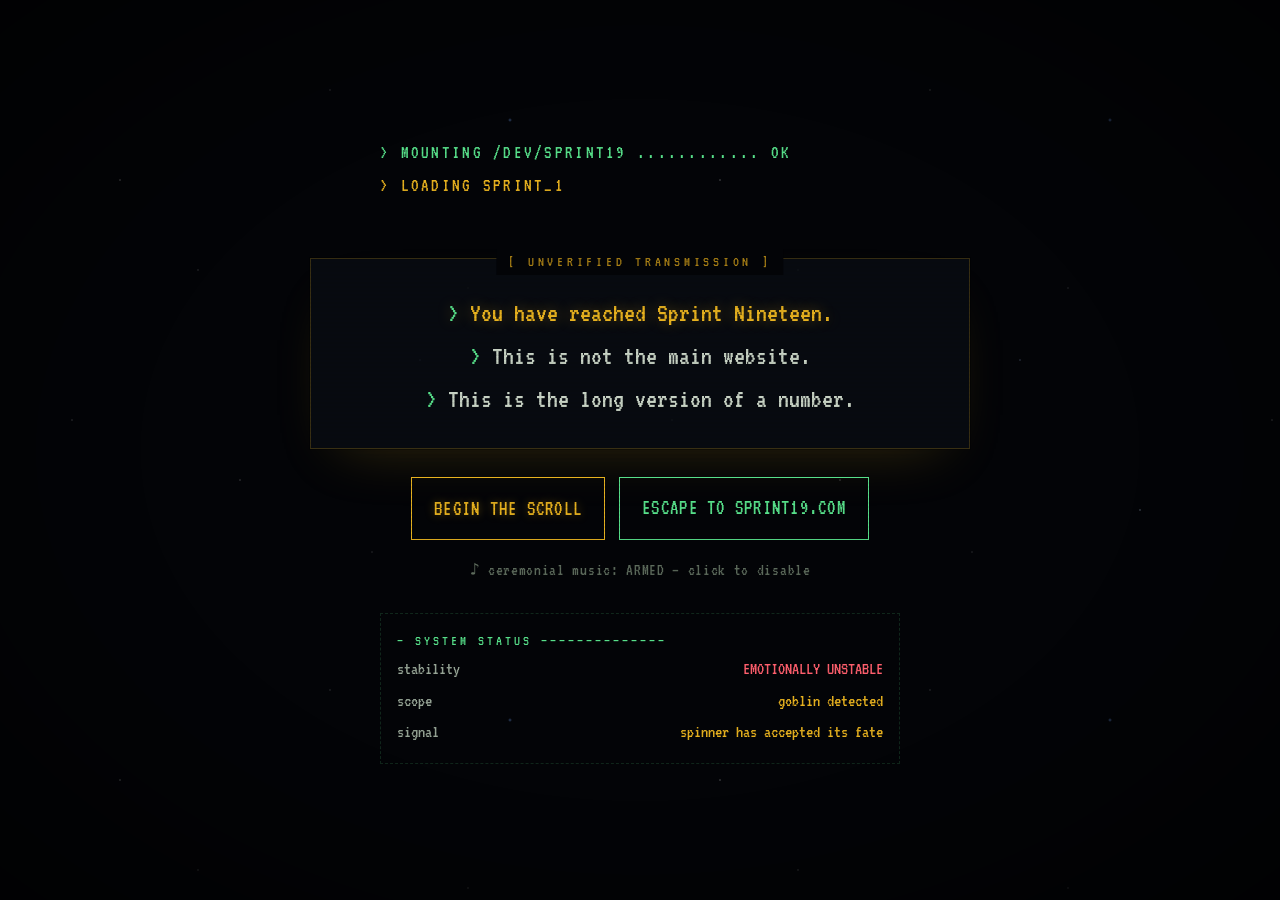
<file: index.html>
<!DOCTYPE html>
<html lang="en">
<head>
  <meta charset="utf-8">
  <meta name="viewport" content="width=device-width, initial-scale=1">

  <!-- Discoverable & shareable, but kept out of search results -->
  <meta name="robots" content="noindex,follow">
  <link rel="canonical" href="https://sprintnineteen.com/">

  <title>Sprint Nineteen: The Archive</title>
  <meta name="description" content="The unnecessarily dramatic spelling incident behind Sprint19. A text-only sci-fi archive for people who spelled the number out.">

  <!-- Open Graph -->
  <meta property="og:title" content="Sprint Nineteen: The Archive">
  <meta property="og:description" content="A text-only sci-fi archive for people who spelled the number out.">
  <meta property="og:url" content="https://sprintnineteen.com/">
  <meta property="og:type" content="website">
  <meta property="og:image" content="https://sprintnineteen.com/assets/og-image.png">
  <meta property="og:image:width" content="1200">
  <meta property="og:image:height" content="630">

  <!-- Twitter / X -->
  <meta name="twitter:card" content="summary_large_image">
  <meta name="twitter:title" content="Sprint Nineteen: The Archive">
  <meta name="twitter:description" content="The unnecessarily dramatic spelling incident behind Sprint19.">
  <meta name="twitter:image" content="https://sprintnineteen.com/assets/og-image.png">

  <link rel="icon" type="image/png" href="assets/favicon.png">
  <meta name="theme-color" content="#05060a">

  <!-- Fonts -->
  <link rel="preconnect" href="https://fonts.googleapis.com">
  <link rel="preconnect" href="https://fonts.gstatic.com" crossorigin>
  <link href="https://fonts.googleapis.com/css2?family=IBM+Plex+Mono:ital,wght@0,400;0,600;1,400&family=Press+Start+2P&family=VT323&display=swap" rel="stylesheet">

  <link rel="stylesheet" href="styles.css?v=2">

  <!-- ============================================================
       Google Analytics 4  (lightweight — no ad pixels)
       Replace G-XXXXXXXXXX with the Sprint19 GA4 measurement ID.
       Until replaced, the snippet is inert and the page works fine.
       ============================================================ -->
  <script>
    (function () {
      var GA_ID = "G-WDVYMV64YF"; // Sprint19 GA4 (sprintnineteen.com)
      if (/^G-[A-Z0-9]+$/.test(GA_ID) && GA_ID !== "G-XXXXXXXXXX") {
        var s = document.createElement("script");
        s.async = true;
        s.src = "https://www.googletagmanager.com/gtag/js?id=" + GA_ID;
        document.head.appendChild(s);
        window.dataLayer = window.dataLayer || [];
        window.gtag = function () { window.dataLayer.push(arguments); };
        window.gtag("js", new Date());
        window.gtag("config", GA_ID, { anonymize_ip: true });
      }
    })();
  </script>
</head>

<body class="locked crt-flicker">

  <div class="starfield" aria-hidden="true"></div>
  <div class="crt-vignette" aria-hidden="true"></div>
  <div class="crt-scanlines" aria-hidden="true"></div>

  <audio id="midi" src="assets/nineteen-opens.mp3" loop preload="auto"></audio>

  <!-- ============================================================
       PHASE 1 :: BOOT SCREEN
       ============================================================ -->
  <main id="boot" class="phase">
    <div class="boot-inner">
      <div id="boot-meta" class="boot-meta" aria-hidden="true"></div>

      <div class="transmission">
        <p class="lede">You have reached Sprint Nineteen.</p>
        <p>This is not the main website.</p>
        <p>This is the long version of a number.</p>
      </div>

      <div class="boot-actions">
        <button id="begin-btn" class="btn btn-primary">Begin the Scroll</button>
        <a class="btn" href="https://sprint19.com" data-escape>Escape to sprint19.com</a>
      </div>

      <button id="music-toggle" class="tiny-toggle" type="button">ceremonial music</button>

      <div class="hud">
        <div class="hud-title">— SYSTEM STATUS ——————————————</div>
        <div class="hud-row"><span>stability</span><span class="v unstable">EMOTIONALLY UNSTABLE</span></div>
        <div class="hud-row"><span>scope</span><span class="v">goblin detected</span></div>
        <div class="hud-row"><span>signal</span><span class="v" id="hud-status">spinner has accepted its fate</span></div>
      </div>
    </div>
  </main>

  <!-- ============================================================
       PHASE 2 :: STAR-WARS CRAWL
       ============================================================ -->
  <section id="crawl" class="phase" hidden aria-label="Opening crawl">

    <!-- 8-bit delivery scene: worker carries a crate toward the flag -->
    <div class="crawl-scene" aria-hidden="true">
      <div class="flag">
        <svg viewBox="0 0 12 18" shape-rendering="crispEdges" xmlns="http://www.w3.org/2000/svg">
          <rect x="1" y="0" width="1" height="18" fill="#8a949a"/>
          <rect x="0" y="17" width="5" height="1" fill="#5d6b5c"/>
          <g class="flag-cloth">
            <rect x="2" y="1" width="8" height="5" fill="#e8b21f"/>
            <rect x="2" y="1" width="8" height="1" fill="#f3c84a"/>
            <rect x="9" y="2" width="1" height="3" fill="#b78a1c"/>
          </g>
        </svg>
        <span class="flag-label">probably fine</span>
      </div>

      <div class="worker w1">
        <div class="sprite">
          <svg viewBox="0 0 16 20" shape-rendering="crispEdges" xmlns="http://www.w3.org/2000/svg">
            <rect x="5" y="2" width="6" height="2" fill="#e8b21f"/>
            <rect x="4" y="4" width="8" height="1" fill="#c8961a"/>
            <rect x="5" y="5" width="5" height="3" fill="#e7b48a"/>
            <rect x="8" y="6" width="1" height="1" fill="#14171e"/>
            <rect x="4" y="8" width="1" height="3" fill="#2f63ad"/>
            <rect x="5" y="8" width="5" height="4" fill="#3a7bd5"/>
            <rect x="11" y="8" width="4" height="6" fill="#b9772f"/>
            <rect x="11" y="8" width="4" height="1" fill="#7a4a16"/>
            <rect x="11" y="13" width="4" height="1" fill="#7a4a16"/>
            <rect x="13" y="8" width="1" height="6" fill="#9a6526"/>
            <rect x="11" y="11" width="4" height="1" fill="#9a6526"/>
            <rect x="10" y="9" width="1" height="1" fill="#e7b48a"/>
            <rect x="10" y="12" width="1" height="1" fill="#e7b48a"/>
            <rect x="5" y="12" width="5" height="2" fill="#2b313f"/>
            <g class="legsA">
              <rect x="5" y="14" width="2" height="3" fill="#2b313f"/>
              <rect x="8" y="14" width="2" height="2" fill="#2b313f"/>
              <rect x="5" y="17" width="2" height="1" fill="#14171e"/>
              <rect x="8" y="16" width="2" height="1" fill="#14171e"/>
            </g>
            <g class="legsB">
              <rect x="5" y="14" width="2" height="2" fill="#2b313f"/>
              <rect x="8" y="14" width="2" height="3" fill="#2b313f"/>
              <rect x="5" y="16" width="2" height="1" fill="#14171e"/>
              <rect x="8" y="17" width="2" height="1" fill="#14171e"/>
            </g>
          </svg>
        </div>
      </div>

      <div class="worker w2">
        <div class="sprite">
          <svg viewBox="0 0 16 20" shape-rendering="crispEdges" xmlns="http://www.w3.org/2000/svg">
            <rect x="5" y="2" width="6" height="2" fill="#57e08a"/>
            <rect x="4" y="4" width="8" height="1" fill="#2f9a5d"/>
            <rect x="5" y="5" width="5" height="3" fill="#e7b48a"/>
            <rect x="8" y="6" width="1" height="1" fill="#14171e"/>
            <rect x="4" y="8" width="1" height="3" fill="#9a5a2a"/>
            <rect x="5" y="8" width="5" height="4" fill="#b9772f"/>
            <rect x="11" y="9" width="4" height="5" fill="#8a949a"/>
            <rect x="11" y="9" width="4" height="1" fill="#5d6b5c"/>
            <rect x="13" y="9" width="1" height="5" fill="#6f7d83"/>
            <rect x="10" y="10" width="1" height="1" fill="#e7b48a"/>
            <rect x="10" y="12" width="1" height="1" fill="#e7b48a"/>
            <rect x="5" y="12" width="5" height="2" fill="#2b313f"/>
            <g class="legsA">
              <rect x="5" y="14" width="2" height="3" fill="#2b313f"/>
              <rect x="8" y="14" width="2" height="2" fill="#2b313f"/>
              <rect x="5" y="17" width="2" height="1" fill="#14171e"/>
              <rect x="8" y="16" width="2" height="1" fill="#14171e"/>
            </g>
            <g class="legsB">
              <rect x="5" y="14" width="2" height="2" fill="#2b313f"/>
              <rect x="8" y="14" width="2" height="3" fill="#2b313f"/>
              <rect x="5" y="16" width="2" height="1" fill="#14171e"/>
              <rect x="8" y="17" width="2" height="1" fill="#14171e"/>
            </g>
          </svg>
        </div>
      </div>
    </div>

    <div class="crawl-fade-top"></div>
    <div class="crawl-viewport">
     <div class="crawl-stage">
      <div class="crawl-text">
        <div class="crawl-title">
          <span class="ep">Archive Protocol 19-A · Episode XIX</span>
          <span class="big">THE NINETEENTH SPRINT</span>
        </div>
        <p>In a backlog too distant for responsible estimation, before the first ticket was groomed, before the first stakeholder said the words &ldquo;just a small revision,&rdquo; there was only silence.</p>
        <p>Not peaceful silence. Not elegant silence. The silence of a project that had not yet been named &mdash; thick with possibility, and suspiciously shaped like a document titled <em>Final Final Requirements v3</em>.</p>
        <p>Across the blank expanse of the early internet, many tried to build. Some built buttons. Some built dashboards. Some built dashboards with buttons inside other dashboards.</p>
        <p>But whispered only in low Slack threads and forgotten onboarding calls was an ancient phrase. Sprint Nineteen. No one knew what it meant. No one dared ask.</p>
        <p>It was not a sprint. It was not nineteen. It was not even particularly good at running.</p>
        <p>It was an event. A rupture. A cosmic misunderstanding between speed, scope, caffeine, and the dangerous human belief that software can be finished.</p>
        <p>This is the record of that event.</p>
        <p>Read carefully. Or don&rsquo;t. The page cannot tell.</p>
      </div>
     </div>
    </div>
    <div class="crawl-controls">
      <button class="cc-btn" id="cc-mode" type="button">&#9654; AUTO</button>
      <div class="cc-group" id="cc-speed-group">
        <span class="cc-label">SPEED</span>
        <input class="cc-range" id="cc-speed" type="range" min="0.25" max="6" step="0.25" value="1" aria-label="Auto-scroll speed">
        <span class="cc-val" id="cc-speed-val">1.0&times;</span>
      </div>
      <div class="cc-group">
        <span class="cc-label">ZOOM</span>
        <button class="cc-btn" id="cc-zoom-out" type="button" aria-label="Zoom out">&minus;</button>
        <button class="cc-btn" id="cc-zoom-in" type="button" aria-label="Zoom in">+</button>
        <button class="cc-btn" id="cc-fit" type="button">FIT</button>
      </div>
      <div class="cc-group">
        <span class="cc-label">CHAPTER</span>
        <button class="cc-btn" id="cc-prev" type="button" aria-label="Previous chapter">&#9664; prev</button>
        <button class="cc-btn" id="cc-next" type="button" aria-label="Next chapter">next &#9654;</button>
      </div>
      <span class="cc-hint">scroll or &uarr;&darr; to read &middot; space pauses &middot; +/&minus; zoom &middot; [ ] chapters &middot; esc skips</span>
    </div>

    <div class="crawl-skip">
      <button id="skip-btn" class="btn">Skip to the Archive &raquo;</button>
    </div>
  </section>

  <!-- ============================================================
       PHASE 3 :: THE ARCHIVE
       ============================================================ -->
  <section id="archive" class="phase" hidden>

    <div class="statusbar">
      <span class="file">ARCHIVE_19.LOG</span>
      <span class="sep">|</span>
      <span class="nonsense" id="nonsense-label">you have not yet committed</span>
      <span class="pct" id="progress-pct">0%</span>
      <button class="sb-btn" id="to-crawl" type="button" title="Replay this chapter as a crawl">&#8673; crawl</button>
      <button class="sb-btn" data-midi-btn data-play="play MIDI" data-pause="stop MIDI"><span data-label>play MIDI</span></button>
      <a class="sb-link" href="https://sprint19.com" data-escape>escape &rarr;</a>
    </div>
    <div class="progress-rail"><div class="progress-fill" id="progress-fill"></div></div>

    <div class="archive-wrap">

      <!-- chapter nav -->
      <nav class="chapter-nav" aria-label="Chapters">
        <h4>// chapters</h4>
        <a href="#doc-top">00 · Preface</a>
        <a href="#ch1">I · The Age Before Naming</a>
        <a href="#ch2">II · Arrival of the Number</a>
        <a href="#ch3">III · Order of Reasonable Scope</a>
        <a href="#ch4">IV · Bugs in Little Hats</a>
        <a href="#ch5">V · The Unclicked Button</a>
        <a href="#ch6">VI · Just One More Thing</a>
        <a href="#ch7">VII · Fighting the Shadows</a>
        <a href="#ch8">VIII · Server of Many Moods</a>
        <a href="#ch9">IX · The Staging Link</a>
        <a href="#ch10">X · The Forgotten Page</a>
        <a href="#ch11">XI · The Archive Opens</a>
        <a href="#ch12">XII · The Tiny Footer</a>
        <a href="#ch13">XIII · Wrong Ways to Spell</a>
        <a href="#ch14">XIV · The Scroll &amp; Appendices</a>
        <a href="#ch15">XV · Random on Purpose</a>
        <a href="#ch16">XVI · Deploying Nothing</a>
        <a href="#ch17">XVII · The Nineteenth Law</a>
        <a href="#ch18">XVIII · Unofficial Record</a>
        <a href="#ch19">XIX · Escape</a>
        <a href="#exit">↪ Exit Door</a>
      </nav>

      <!-- reading column -->
      <article class="archive-body">

        <header class="doc-head" id="doc-top" data-num="00">
          <div class="label">ARCHIVE PROTOCOL: 19-A &nbsp;·&nbsp; CLEARANCE: WHATEVER &nbsp;·&nbsp; DATE: ??/??/?9</div>
          <h1>THE NINETEENTH SPRINT</h1>
          <p class="sub">An unnecessary historical document recovered from a keyboard no one remembers buying.</p>
        </header>

        <p>In a backlog too distant for responsible estimation, before the first ticket was groomed, before the first stakeholder said the words &ldquo;just a small revision,&rdquo; before the sacred spinner spun forever on a login page nobody owned, there was only silence.</p>
        <p>Not peaceful silence.</p>
        <p>Not elegant silence.</p>
        <p>Not the kind of silence you find in a minimalist productivity app built by someone who wakes up at 4:12 AM, drinks moss water, and journals under a skylight.</p>
        <p>No.</p>
        <p>This was the silence of a project that had not yet been named.</p>
        <p>A silence thick with possibility.</p>
        <p>A silence suspiciously shaped like a Google Doc titled &ldquo;Final Final Requirements v3.&rdquo;</p>
        <p>Across the blank expanse of the early internet, many tried to build.</p>
        <p>Some built buttons.</p>
        <p>Some built dashboards.</p>
        <p>Some built dashboards with buttons inside other dashboards.</p>
        <p>There were founders who carried napkin sketches across great digital deserts. There were developers who spoke only in acronyms. There were designers who stared into color palettes until the color palettes stared back.</p>
        <p>But among them, whispered only in low Slack threads and forgotten onboarding calls, was an ancient phrase.</p>
        <p>Sprint Nineteen.</p>
        <p>No one knew what it meant.</p>
        <p>No one dared ask.</p>
        <p>The scholars assumed it referred to a method of work.</p>
        <p>The managers assumed it referred to a timeline.</p>
        <p>The interns assumed it referred to a password.</p>
        <p>The clients assumed it was already included in the quote.</p>
        <p>They were all wrong.</p>
        <p>Sprint Nineteen was not a sprint.</p>
        <p>It was not nineteen.</p>
        <p>It was not even particularly good at running.</p>
        <p>It was an event.</p>
        <p>A rupture.</p>
        <p>A cosmic misunderstanding between speed, scope, caffeine, and the dangerous human belief that software can be finished.</p>
        <p>This is the record of that event.</p>
        <p>Read carefully.</p>
        <p>Or don&rsquo;t.</p>
        <p class="whisper">The page cannot tell.</p>

        <h2 class="chapter" id="ch1" data-num="I"><span class="num">CHAPTER I</span>The Age Before Naming</h2>
        <hr class="rule">
        <p>Before Sprint Nineteen, there were many sprints.</p>
        <p>This is obvious.</p>
        <p>This is also completely unsupported by evidence.</p>
        <p>Some historians insist there were eighteen earlier sprints, each one stranger than the last. Others argue the number nineteen was chosen because it &ldquo;felt buildable.&rdquo; A third group, known only as The Spreadsheet Monks, believe there were actually thirty-seven sprints, but nineteen was the only one that survived the migration from Trello.</p>
        <p>Sprint One was said to be brief and hopeful.</p>
        <p>It began with a kickoff call where everyone had good lighting and nobody had yet said, &ldquo;Can we just make this dynamic?&rdquo;</p>
        <p>During Sprint One, the team created a folder structure.</p>
        <p>It was praised.</p>
        <p>People nodded.</p>
        <p>Someone said, &ldquo;Clean.&rdquo;</p>
        <p>This was considered progress.</p>
        <p>Sprint Two brought the first wireframes. They were grayscale, solemn, and full of rectangles. The rectangles represented things that did not yet exist, which made them powerful.</p>
        <p>Sprint Three introduced the first disagreement.</p>
        <p>Should the button say &ldquo;Submit,&rdquo; &ldquo;Continue,&rdquo; &ldquo;Next,&rdquo; &ldquo;Let&rsquo;s Go,&rdquo; &ldquo;Get Started,&rdquo; or &ldquo;Begin Your Journey&rdquo;?</p>
        <p>The council debated for seven days.</p>
        <p>A junior designer suggested &ldquo;Proceed.&rdquo;</p>
        <p>They were never seen again.</p>
        <p>Sprint Four was lost to login logic.</p>
        <p>Sprint Five was consumed by roles and permissions.</p>
        <p>Sprint Six tried to simplify everything and accidentally created three new user types.</p>
        <p>Sprint Seven had promise.</p>
        <p>Many still speak of Sprint Seven with respect. It had a clean board, clear acceptance criteria, and one unusually calm developer who said, &ldquo;I think we can ship this.&rdquo;</p>
        <p>Moments later, someone asked whether the app could support multiple currencies, custom notifications, user tagging, exportable reports, and a referral system.</p>
        <p>Sprint Seven vanished into the hills.</p>
        <p>Sprint Eight was mostly meetings.</p>
        <p>Sprint Nine was mostly meetings about why Sprint Eight had been mostly meetings.</p>
        <p>Sprint Ten introduced the first staging link.</p>
        <p>The link worked.</p>
        <p>This created dangerous optimism.</p>
        <p>People clicked it from different browsers. Someone opened it on mobile. Someone&rsquo;s cousin opened it on a tablet from 2016. A dropdown broke in landscape mode. Three people said, &ldquo;Interesting.&rdquo;</p>
        <p>The optimism retreated.</p>
        <p>Sprint Eleven was the sprint of the spinner.</p>
        <p>A loading indicator appeared on the dashboard and refused to leave. It spun in Chrome. It spun in Safari. It spun in the developer&rsquo;s local environment even after the server had been turned off.</p>
        <p>The spinner became a symbol.</p>
        <p>Some feared it.</p>
        <p>Some respected it.</p>
        <p>One person gave it a name, but nobody wrote it down.</p>
        <p>Sprint Twelve involved payment integration.</p>
        <p>Nobody likes to talk about Sprint Twelve.</p>
        <p>Sprint Thirteen was skipped for cultural reasons.</p>
        <p>Sprint Fourteen contained the first demo.</p>
        <p>The demo began well. The login worked. The dashboard loaded. The test user appeared. The graph displayed actual numbers instead of polite lies.</p>
        <p>Then the presenter said, &ldquo;Let me just show you one more thing.&rdquo;</p>
        <p>The gods looked away.</p>
        <p>Sprint Fifteen was a bug fix sprint.</p>
        <p>Sprint Sixteen was also a bug fix sprint.</p>
        <p>Sprint Seventeen was technically a bug fix sprint, but the bugs had learned to disguise themselves as feature requests.</p>
        <p>Sprint Eighteen was the final sprint before everything changed.</p>
        <p>It began with a simple objective.</p>
        <p>Make the app ready.</p>
        <p>Not perfect.</p>
        <p>Not complete.</p>
        <p>Not majestic.</p>
        <p>Just ready.</p>
        <p>Ready enough to breathe without supervision.</p>
        <p>Ready enough to be shown to a real person who was not already emotionally invested in the project.</p>
        <p>Ready enough to stop living inside Zoom.</p>
        <p>For five days, the team worked.</p>
        <p>For five nights, the team pretended they were not still working.</p>
        <p>Tickets moved.</p>
        <p>Branches merged.</p>
        <p>Comments were resolved.</p>
        <p>The board became almost beautiful.</p>
        <p>Then, at 11:47 PM on the final evening of Sprint Eighteen, someone discovered a dropdown labeled &ldquo;Temporary Final Backup Old.&rdquo;</p>
        <p>Inside it were seventeen options, none of which matched the database.</p>
        <p>The room went quiet.</p>
        <p>A cold wind passed through the repository.</p>
        <p>And from somewhere deep inside the project, a voice spoke.</p>
        <p>Not loudly.</p>
        <p>Not clearly.</p>
        <p>But with the calm confidence of a senior engineer who has seen three payment gateways and lived.</p>
        <p><strong>&ldquo;Begin Sprint Nineteen.&rdquo;</strong></p>

        <h2 class="chapter" id="ch2" data-num="II"><span class="num">CHAPTER II</span>The Arrival of the Number</h2>
        <hr class="rule">
        <p>The number nineteen did not arrive all at once.</p>
        <p>First came the signs.</p>
        <p>A Slack notification at exactly 19:19.</p>
        <p>A Figma comment with nineteen replies, all saying slightly different versions of &ldquo;looks good to me.&rdquo;</p>
        <p>A test account named user19@example.com that nobody admitted creating.</p>
        <p>A deployment that succeeded on the nineteenth attempt after failing for no meaningful reason.</p>
        <p>Then came the dreams.</p>
        <p>The product manager dreamed of a hallway filled with sticky notes. Each note had the same message.</p>
        <p>&ldquo;Can this be editable?&rdquo;</p>
        <p>The designer dreamed of a moon shaped like a toggle switch. Each time the moon turned on, the ocean changed font weight.</p>
        <p>The developer dreamed of a ticket with no title, no description, no priority, and one comment.</p>
        <p>&ldquo;Please check.&rdquo;</p>
        <p>The founder dreamed of a landing page that loaded instantly, looked great, converted well, and somehow did not require content.</p>
        <p>This was when the elders knew.</p>
        <p>The nineteenth sprint was not merely a phase.</p>
        <p>It was a portal.</p>
        <p>On the morning it began, the sky above the office was the color of an unresolved merge conflict. Birds flew in formation, then requested clarification. A coffee machine made a sound usually associated with printers that have made a decision.</p>
        <p>The calendar showed Monday.</p>
        <p>But nobody trusted it.</p>
        <p>Monday had lied before.</p>
        <p>The team gathered in the digital chamber, also known as a video call.</p>
        <p>There were six faces on screen.</p>
        <p>Two cameras were off.</p>
        <p>One person was frozen in a position that suggested either deep thought or poor internet.</p>
        <p>The meeting began with the ancient ceremony.</p>
        <p>&ldquo;Can everyone hear me?&rdquo;</p>
        <p>Everyone could.</p>
        <p>Except one person.</p>
        <p>That person nodded anyway.</p>
        <p>The leader of the sprint opened the board.</p>
        <p>There it was.</p>
        <p>The backlog.</p>
        <p>Endless.</p>
        <p>Majestic.</p>
        <p>Terrible.</p>
        <p>Tickets stretched across the horizon like tiny rectangular prophecies.</p>
        <p>Some were simple. &ldquo;Update copy.&rdquo;</p>
        <p>Some were suspicious. &ldquo;Improve flow.&rdquo;</p>
        <p>Some were cursed. &ldquo;Make it more intuitive.&rdquo;</p>
        <p>And at the bottom, hidden beneath an accordion nobody had expanded since the first discovery call, was the ticket that changed everything.</p>
        <p>&ldquo;Add final touches.&rdquo;</p>
        <p>No one spoke.</p>
        <p>Final touches had many meanings.</p>
        <p>It could mean spacing.</p>
        <p>It could mean animation.</p>
        <p>It could mean a full admin panel with permissions, audit logs, exports, and a dark mode because the CEO saw one in another app over the weekend.</p>
        <p>The ticket had no description.</p>
        <p>No attachment.</p>
        <p>No due date.</p>
        <p>Just one comment from three weeks earlier.</p>
        <p>&ldquo;Let&rsquo;s discuss.&rdquo;</p>
        <p>The team stared at it.</p>
        <p>The ticket stared back.</p>
        <p>And then, without warning, it moved itself to In Progress.</p>

        <h2 class="chapter" id="ch3" data-num="III"><span class="num">CHAPTER III</span>The Order of Reasonable Scope</h2>
        <hr class="rule">
        <p>Long ago, before software became haunted, there was an order known as the Order of Reasonable Scope.</p>
        <p>They wore plain hoodies and carried notebooks.</p>
        <p>Their sacred vow was simple.</p>
        <p>Build the thing that proves the thing before building the thing around the thing.</p>
        <p>This made them unpopular at conferences.</p>
        <p>The Order believed that every idea must pass through three gates.</p>
        <p>The Gate of Need.</p>
        <p>The Gate of Use.</p>
        <p>The Gate of Payment, or at least the Gate of Somebody Caring Enough To Reply To An Email.</p>
        <p>Founders came from everywhere to ask for guidance.</p>
        <p>One founder arrived with an idea for an app that would combine social networking, payments, logistics, scheduling, personal development, livestock tracking, and a marketplace for artisanal soup.</p>
        <p>The Order listened.</p>
        <p>Then they asked, &ldquo;What is the smallest version that proves people want this?&rdquo;</p>
        <p>The founder blinked.</p>
        <p>&ldquo;A super app.&rdquo;</p>
        <p>The Order closed the gate.</p>
        <p>Another founder arrived holding a pitch deck with thirty-six slides and no problem statement.</p>
        <p>The Order asked, &ldquo;Who is this for?&rdquo;</p>
        <p>The founder said, &ldquo;Everyone.&rdquo;</p>
        <p>The Order quietly released a swarm of polite calendar invites and escaped.</p>
        <p>The Order was not cruel.</p>
        <p>They were practical.</p>
        <p>Which, in the early days of software, was considered a dark art.</p>
        <p>They believed a product should begin as a sharp wedge, not a buffet.</p>
        <p>A wedge could enter the market.</p>
        <p>A buffet required sneeze guards.</p>
        <p>Their teachings were written on stone tablets, later transferred to Notion, then lost during a workspace cleanup.</p>
        <p>Only fragments remain.</p>
        <p>Fragment One: <span class="whisper">&ldquo;If the homepage needs five hero sections, the positioning is not done.&rdquo;</span></p>
        <p>Fragment Two: <span class="whisper">&ldquo;If the MVP has a loyalty system, a wallet, a referral engine, and seasonal badges, it may not be an MVP. It may be a festival.&rdquo;</span></p>
        <p>Fragment Three: <span class="whisper">&ldquo;Beware the phrase &lsquo;phase one&rsquo; when spoken by someone who has not removed anything from the feature list.&rdquo;</span></p>
        <p>Fragment Four: <span class="whisper">&ldquo;The user does not care about your architecture. The user cares that the button works.&rdquo;</span></p>
        <p>Fragment Five: <span class="whisper">&ldquo;Ship the smallest truth.&rdquo;</span></p>
        <p>This last fragment became important during Sprint Nineteen.</p>
        <p>Very important.</p>
        <p>Extremely important.</p>
        <p>Annoyingly important.</p>
        <p>Because by the third day of the sprint, the project was no longer behaving like software.</p>
        <p>It had developed preferences.</p>
        <p>The dashboard only loaded when no one was watching.</p>
        <p>The modal worked in staging but refused to appear in production, citing &ldquo;creative differences.&rdquo;</p>
        <p>The email template rendered correctly in one inbox, incorrectly in another, and as a medieval grocery receipt in Outlook.</p>
        <p>The settings page duplicated itself overnight.</p>
        <p>A button labeled &ldquo;Save&rdquo; became &ldquo;Save Save.&rdquo;</p>
        <p>Then &ldquo;Save Save Save.&rdquo;</p>
        <p>By noon, it simply said &ldquo;Run.&rdquo;</p>
        <p>The team consulted the documentation.</p>
        <p>The documentation said, &ldquo;Coming soon.&rdquo;</p>
        <p>They consulted the API.</p>
        <p>The API said, &ldquo;Unauthorized.&rdquo;</p>
        <p>They consulted the founder.</p>
        <p>The founder said, &ldquo;Can we make the experience smoother?&rdquo;</p>
        <p>Nobody knew what this meant.</p>
        <p>Everybody understood it perfectly.</p>
        <p>The Order of Reasonable Scope was summoned.</p>
        <p>Or at least, the team opened a shared doc and wrote, &ldquo;What are we actually trying to prove?&rdquo;</p>
        <p>That was enough.</p>
        <p>The room changed.</p>
        <p>The spinner slowed.</p>
        <p>The ticket named &ldquo;Add final touches&rdquo; trembled.</p>
        <p>A developer whispered, &ldquo;We may need to cut.&rdquo;</p>
        <p>Somewhere, deep in the backlog, an unused feature screamed.</p>

        <h2 class="chapter" id="ch4" data-num="IV"><span class="num">CHAPTER IV</span>The Bugs That Wore Little Hats</h2>
        <hr class="rule">
        <p>Every sprint has bugs.</p>
        <p>But Sprint Nineteen had bugs with personality.</p>
        <p>The first bug appeared in the user profile page.</p>
        <p>It was small.</p>
        <p>Almost charming.</p>
        <p>When a user uploaded a profile photo, the system replaced their name with &ldquo;Toast.&rdquo;</p>
        <p>No one had written the word Toast anywhere in the codebase.</p>
        <p>A search confirmed it.</p>
        <p>Toast did not exist.</p>
        <p>And yet Toast persisted.</p>
        <p>&ldquo;Maybe it&rsquo;s from a library,&rdquo; someone said.</p>
        <p>The library denied involvement.</p>
        <p>The second bug affected the notifications page.</p>
        <p>Every notification displayed as &ldquo;Your llama has been approved.&rdquo;</p>
        <p>There were no llamas.</p>
        <p>There had never been llamas.</p>
        <p>The product did not concern llamas, approval workflows for llamas, or animal management of any kind.</p>
        <p>The client asked whether this was placeholder text.</p>
        <p>The team said yes.</p>
        <p>This was a lie, but a comforting one.</p>
        <p>The third bug was visual.</p>
        <p>On mobile, the footer floated halfway up the screen like it had remembered a prior engagement.</p>
        <p>The designer called it &ldquo;unacceptable.&rdquo;</p>
        <p>The developer called it &ldquo;CSS.&rdquo;</p>
        <p>Both were right.</p>
        <p>By the fourth bug, the team noticed something stranger.</p>
        <p>Each bug appeared wearing a tiny hat.</p>
        <p>Not visually, of course.</p>
        <p>This was a text website. We cannot afford visual metaphors here.</p>
        <p>But spiritually, each bug had a hat.</p>
        <p>The Toast bug wore a bowler.</p>
        <p>The llama notification wore a cowboy hat.</p>
        <p>The floating footer wore a small sailor cap, tilted with disrespect.</p>
        <p>Nobody knew why.</p>
        <p>Nobody asked why.</p>
        <p>Some questions expand the timeline.</p>
        <p>By Thursday, the bug list looked like a wardrobe inventory from a theater production with poor leadership.</p>
        <p>&ldquo;Dropdown loses selection when user clicks outside. Hat unknown.&rdquo;</p>
        <p>&ldquo;Chart labels overlap on Safari. Possibly beret.&rdquo;</p>
        <p>&ldquo;Password reset email sends twice. Fedora energy.&rdquo;</p>
        <p>&ldquo;Admin table breaks when record count exceeds fifty. Hard hat.&rdquo;</p>
        <p>&ldquo;Onboarding step three cannot be skipped. Wizard hat.&rdquo;</p>
        <p>The team adapted.</p>
        <p>Humans are good at adapting to nonsense, especially when invoicing is involved.</p>
        <p>Bug triage became hat triage.</p>
        <p>High priority bugs wore helmets.</p>
        <p>Medium priority bugs wore caps.</p>
        <p>Low priority bugs wore decorative hats and were moved to later.</p>
        <p>The system worked until a critical production bug appeared wearing a party hat.</p>
        <p>This caused confusion.</p>
        <p>Was it urgent?</p>
        <p>Was it celebrating?</p>
        <p>Was it mocking them?</p>
        <p>The developer assigned to investigate opened the logs.</p>
        <p>The logs were empty except for one line.</p>
        <p>&ldquo;please clap&rdquo;</p>
        <p>At this point, the team considered calling the internet.</p>
        <p>But the internet was busy arguing about whether AI would replace designers, developers, writers, project managers, photographers, accountants, lawyers, chefs, baristas, and one specific guy named Dennis.</p>
        <p>So the team solved it themselves.</p>
        <p>They traced the bug through the frontend, across the API, into the database, around a helper function, under a conditional, and straight into a legacy setting called <code>experimental_mode_final_REAL</code>.</p>
        <p>It had been set to true.</p>
        <p>No one knew when.</p>
        <p>No one knew by whom.</p>
        <p>No one knew why the opposite setting was called <code>normal_mode_maybe</code>.</p>
        <p>They changed it.</p>
        <p>The hats disappeared.</p>
        <p>Except the party hat.</p>
        <p>The party hat stayed.</p>
        <p>Some victories are partial.</p>

        <h2 class="chapter" id="ch5" data-num="V"><span class="num">CHAPTER V</span>The Prophecy of the Unclicked Button</h2>
        <hr class="rule">
        <p>In the center of Sprint Nineteen was a button.</p>
        <p>It was not the largest button.</p>
        <p>It was not the prettiest button.</p>
        <p>It had no gradient, no confetti animation, no pulsing glow, no microinteraction that made product designers whisper &ldquo;nice&rdquo; under their breath.</p>
        <p>It was a simple button.</p>
        <p>Blue at first.</p>
        <p>Then green.</p>
        <p>Then back to blue.</p>
        <p>Then &ldquo;somewhere between the two but not teal.&rdquo;</p>
        <p>The button said: &ldquo;Continue.&rdquo;</p>
        <p>That was all.</p>
        <p>Continue.</p>
        <p>A plain word. A working word. A word with no need to explain itself.</p>
        <p>And yet no user clicked it.</p>
        <p>In testing, people reached the page, looked around, moved their mouse, scrolled slightly, hesitated, and then clicked everything except Continue.</p>
        <p>They clicked the logo.</p>
        <p>They clicked the empty space beside the form.</p>
        <p>They clicked a disabled field.</p>
        <p>One user clicked the copyright notice.</p>
        <p>Another tried to drag the card into the sidebar.</p>
        <p>A third user opened DevTools.</p>
        <p>That user was removed from the study for being spiritually dangerous.</p>
        <p>The team watched the recordings.</p>
        <p>The button was visible.</p>
        <p>The button was accessible.</p>
        <p>The button was above the fold.</p>
        <p>The button had sufficient contrast.</p>
        <p>The button was, by all known laws of interface design, clickable.</p>
        <p>But it was not clicked.</p>
        <p>This was when the old prophecy resurfaced.</p>
        <p>Every software village has one.</p>
        <p>A prophecy whispered by senior designers after difficult user tests.</p>
        <p><strong>&ldquo;The user will do what the user does.&rdquo;</strong></p>
        <p>Many have tried to resist this truth.</p>
        <p>They have added tooltips.</p>
        <p>They have added labels.</p>
        <p>They have added onboarding tours with friendly arrows.</p>
        <p>They have added animated mascots that say, &ldquo;Click here to continue your journey.&rdquo;</p>
        <p>The user ignores them all.</p>
        <p>The user is not cruel.</p>
        <p>The user is busy.</p>
        <p>The user is distracted.</p>
        <p>The user is holding a phone, eating chips, replying to someone, half-watching a video, and deciding whether the app deserves more attention than a message that just arrived saying &ldquo;lol wait.&rdquo;</p>
        <p>So the team did the only thing left.</p>
        <p>They stopped blaming the user.</p>
        <p>They changed the page.</p>
        <p>They removed a paragraph.</p>
        <p>They moved the secondary link.</p>
        <p>They changed &ldquo;Continue&rdquo; to &ldquo;See My Dashboard.&rdquo;</p>
        <p>Then to &ldquo;Open Dashboard.&rdquo;</p>
        <p>Then, after much debate, to &ldquo;Go to Dashboard.&rdquo;</p>
        <p>The button was clicked.</p>
        <p>The room exhaled.</p>
        <p>The prophecy had been satisfied.</p>
        <p>But the button was not done.</p>
        <p>That evening, in the final review, someone said, &ldquo;Can we make it feel more premium?&rdquo;</p>
        <p>The button darkened.</p>
        <p>Someone said, &ldquo;More friendly.&rdquo;</p>
        <p>The button rounded.</p>
        <p>Someone said, &ldquo;More confident.&rdquo;</p>
        <p>The button grew.</p>
        <p>Someone said, &ldquo;It&rsquo;s too much now.&rdquo;</p>
        <p>The button shrank.</p>
        <p>At midnight, the button settled into its final form.</p>
        <p>A rounded rectangle.</p>
        <p>Confident, but not arrogant.</p>
        <p>Friendly, but not needy.</p>
        <p>Visible, but not shouting.</p>
        <p>The designer looked at it and nodded.</p>
        <p>The developer implemented it and prayed.</p>
        <p>The product manager updated the ticket.</p>
        <p>The founder clicked it.</p>
        <p>The dashboard opened.</p>
        <p>No fireworks appeared.</p>
        <p>No trumpet sounded.</p>
        <p>No cosmic creature descended from the clouds to say, &ldquo;Congratulations, you have achieved flow.&rdquo;</p>
        <p>It simply worked.</p>
        <p>And sometimes, in software, that is the closest humans get to magic.</p>

        <h2 class="chapter" id="ch6" data-num="VI"><span class="num">CHAPTER VI</span>The Great Council of &ldquo;Just One More Thing&rdquo;</h2>
        <hr class="rule">
        <p>No product is truly tested until it encounters the Council of Just One More Thing.</p>
        <p>The council does not appear at the beginning.</p>
        <p>At the beginning, everyone is disciplined.</p>
        <p>At the beginning, people say things like, &ldquo;Let&rsquo;s stay lean,&rdquo; and &ldquo;We can save that for later,&rdquo; and &ldquo;The goal is validation.&rdquo;</p>
        <p>The council waits.</p>
        <p>It waits until the demo looks good.</p>
        <p>It waits until momentum returns.</p>
        <p>It waits until the team can almost see the launch.</p>
        <p>Then it arrives.</p>
        <p>Softly.</p>
        <p>Politely.</p>
        <p>Almost reasonably.</p>
        <p>&ldquo;Can we just add one more thing?&rdquo;</p>
        <p>The danger of this phrase is not in the words.</p>
        <p>Each word is harmless.</p>
        <p>Can. We. Just. Add. One. More. Thing.</p>
        <p>Tiny words.</p>
        <p>Friendly words.</p>
        <p>Words you could fit in a tote bag.</p>
        <p>Together, they form a portal through which entire quarters vanish.</p>
        <p>During Sprint Nineteen, the council arrived on a Thursday afternoon.</p>
        <p>The build was stable.</p>
        <p>The flow was working.</p>
        <p>The bugs had mostly removed their hats.</p>
        <p>The dashboard had stopped inventing llamas.</p>
        <p>The button had found its purpose.</p>
        <p>Everyone felt the rare and dangerous emotion known as &ldquo;nearly done.&rdquo;</p>
        <p>Then someone said it.</p>
        <p>&ldquo;Can we just add one more thing?&rdquo;</p>
        <p>Nobody moved.</p>
        <p>A dog barked in the distance, although no one on the call owned a dog.</p>
        <p>&ldquo;What kind of thing?&rdquo; asked the product manager.</p>
        <p>&ldquo;A simple thing.&rdquo;</p>
        <p>This was worse.</p>
        <p>Simple things are never simple.</p>
        <p><strong>Simple is a word people use when they are describing work someone else will do.</strong></p>
        <p>The requested thing was a small report.</p>
        <p>Not a big report.</p>
        <p>Not a complex report.</p>
        <p>Just a simple report users could download.</p>
        <p>With filters. And date ranges. And custom columns. And maybe charts. And maybe permissions. And maybe scheduled email delivery. And maybe a way to compare performance between periods. And maybe export to CSV, Excel, and PDF. And maybe branding. And maybe the ability to hide certain fields for certain roles depending on settings controlled by the admin.</p>
        <p>But simple.</p>
        <p>The Order of Reasonable Scope lit the emergency candle.</p>
        <p>The team reviewed the goal.</p>
        <p>What were they trying to prove?</p>
        <p>Could users get onboarded? Could users reach the dashboard? Could users complete the core action? Could admins see the necessary records? Could the product survive contact with reality?</p>
        <p>The answer was yes.</p>
        <p>The report was useful.</p>
        <p>The report was reasonable.</p>
        <p>The report was also not needed now.</p>
        <p>This is one of the hardest truths in building things.</p>
        <p>A good idea can still be a bad idea today.</p>
        <p>So the team did something brave.</p>
        <p>They wrote it down.</p>
        <p>They did not build it.</p>
        <p>The council hissed.</p>
        <p>The backlog expanded slightly.</p>
        <p>The calendar tried to add a meeting by itself.</p>
        <p>But the sprint held.</p>
        <p>The report was moved to Later.</p>
        <p>Not forgotten.</p>
        <p>Not rejected.</p>
        <p>Just later.</p>
        <p>This angered the spirits of completion theater.</p>
        <p>Completion theater is the ancient practice of adding things so the product feels more complete while becoming less launchable.</p>
        <p>Many teams fall to completion theater.</p>
        <p>They build settings before usage.</p>
        <p>They build reports before behavior.</p>
        <p>They build customizations before consistency.</p>
        <p>They build the second floor while arguing about whether the first floor needs walls.</p>
        <p>Sprint Nineteen resisted.</p>
        <p>Barely.</p>
        <p>Heroically.</p>
        <p>With snacks.</p>

        <h2 class="chapter" id="ch7" data-num="VII"><span class="num">CHAPTER VII</span>The Designer Who Fought the Shadows</h2>
        <hr class="rule">
        <p>On the fifth day, the designer entered the page and found shadows everywhere.</p>
        <p>Card shadows. Button shadows. Modal shadows. Dropdown shadows.</p>
        <p>A shadow under the shadow.</p>
        <p>A shadow that appeared only on hover.</p>
        <p>A shadow in the table header, which nobody had authorized.</p>
        <p>The designer knew at once that something was wrong.</p>
        <p>&ldquo;Who added these?&rdquo;</p>
        <p>No one answered.</p>
        <p>The developers looked away.</p>
        <p>The product manager pretended to check the board.</p>
        <p>The founder said, &ldquo;I thought it looked nice.&rdquo;</p>
        <p>This was not a confession.</p>
        <p>This was weather.</p>
        <p>The designer opened the design system.</p>
        <p>The design system was clean. Organized. Precise. A place where spacing made sense, colors had names, and typography obeyed laws.</p>
        <p>Then the designer opened the actual app.</p>
        <p>The app had improvised.</p>
        <p>The border radius was inconsistent.</p>
        <p>The spacing was emotional.</p>
        <p>The font sizes had formed small communities and stopped communicating with each other.</p>
        <p>One card had padding of 24 pixels.</p>
        <p>Another had 22.</p>
        <p>A third had 23, which felt personal.</p>
        <p>The designer took a breath.</p>
        <p>Not a dramatic breath.</p>
        <p>A professional breath.</p>
        <p>The kind of breath that says, &ldquo;I will not say what I am thinking because we still need to ship.&rdquo;</p>
        <p>Then the designer began the ritual.</p>
        <p>Align. Normalize. Reduce. Clarify. Remove.</p>
        <p>The shadows were softened. Then reduced. Then exiled.</p>
        <p>The colors were brought back into the family.</p>
        <p>The headings were given hierarchy.</p>
        <p>The empty states were rewritten so they no longer sounded like error messages from an abandoned satellite.</p>
        <p>Before: &ldquo;No data found.&rdquo; &nbsp;After: &ldquo;Nothing here yet.&rdquo;</p>
        <p>Before: &ldquo;Invalid action.&rdquo; &nbsp;After: &ldquo;That action isn&rsquo;t available right now.&rdquo;</p>
        <p>Before: &ldquo;User cannot access resource.&rdquo; &nbsp;After: &ldquo;You don&rsquo;t have access to this page.&rdquo;</p>
        <p>Before: &ldquo;Fatal exception.&rdquo; &nbsp;After: Actually, fatal exception stayed fatal exception because some truths deserve honesty.</p>
        <p>By evening, the app felt calmer.</p>
        <p>Not flashy.</p>
        <p>Not &ldquo;dribbble shot with impossible lighting.&rdquo;</p>
        <p>Calmer.</p>
        <p>The kind of calm that helps users trust what they are doing.</p>
        <p>The designer leaned back.</p>
        <p>The shadows were gone.</p>
        <p>Almost.</p>
        <p>One remained.</p>
        <p>Deep inside a dropdown, beneath a component imported from a forgotten package, there was a shadow with no source.</p>
        <p>It appeared in screenshots.</p>
        <p>It appeared in recordings.</p>
        <p>It appeared on one intern&rsquo;s Android phone.</p>
        <p>But never in the code.</p>
        <p>The designer circled it in red and wrote, &ldquo;Later.&rdquo;</p>
        <p>This was maturity.</p>
        <p>This was restraint.</p>
        <p>This was war.</p>

        <h2 class="chapter" id="ch8" data-num="VIII"><span class="num">CHAPTER VIII</span>The Developer and the Server of Many Moods</h2>
        <hr class="rule">
        <p>Every project has a server.</p>
        <p>Some servers are quiet.</p>
        <p>Some servers are fast.</p>
        <p>Some servers are expensive but emotionally unavailable.</p>
        <p>The server of Sprint Nineteen had moods.</p>
        <p>In the morning, it was generous. Pages loaded quickly. Logs behaved. Deployments passed. The server responded to requests with the dignity of a well-trained butler.</p>
        <p>By lunch, it became philosophical. Requests still worked, but slowly, as if each one had to consider its place in the universe.</p>
        <p>By afternoon, it became theatrical. A page would load instantly, then refuse to load again until someone refreshed twice and apologized.</p>
        <p>By evening, it became ancient. It produced errors nobody had seen since 2014.</p>
        <p>The developer approached with caution.</p>
        <p>First, the logs.</p>
        <p>Then, the metrics.</p>
        <p>Then, the environment variables.</p>
        <p>Then, the sacred question.</p>
        <p>&ldquo;Did anyone change anything?&rdquo;</p>
        <p>Everyone said no.</p>
        <p>This answer means nothing.</p>
        <p>Not because people lie.</p>
        <p>Because people forget.</p>
        <p>Someone may have changed a setting. Someone may have rotated a key. Someone may have renamed a bucket. Someone may have updated a package because the package manager looked sad. Someone may have clicked &ldquo;Save&rdquo; in a dashboard without realizing the dashboard considered this a legally binding event.</p>
        <p>The developer searched.</p>
        <p>The issue appeared to be memory. Then caching. Then database connections. Then an expired token. Then DNS. Then not DNS. Then definitely DNS. Then somehow not DNS again.</p>
        <p>The server laughed in status codes.</p>
        <p>500. 501. 502. 503. 504.</p>
        <p>The 200 was especially rude.</p>
        <p>After many hours, the developer found the truth.</p>
        <p>A background job was running every minute.</p>
        <p>It was supposed to process five records.</p>
        <p>It was processing all records.</p>
        <p>Then reprocessing them.</p>
        <p>Then sending itself a notification that it had processed them.</p>
        <p>Then processing the notification.</p>
        <p>This created a loop so circular that mathematicians briefly became interested.</p>
        <p>The developer stopped the job.</p>
        <p>The server sighed.</p>
        <p>The app stabilized.</p>
        <p>The team celebrated quietly, because loud celebration can attract regression.</p>
        <p>The fix was committed. The pull request was reviewed. The deploy succeeded. The server entered a peaceful state.</p>
        <p>For twelve minutes.</p>
        <p>Then someone asked, &ldquo;Can we test with real data?&rdquo;</p>
        <p>The server opened one eye.</p>

        <h2 class="chapter" id="ch9" data-num="IX"><span class="num">CHAPTER IX</span>The Client Who Saw the Staging Link</h2>
        <hr class="rule">
        <p>The staging link is a powerful artifact.</p>
        <p>It looks like a website.</p>
        <p>It behaves like a website.</p>
        <p>It is not a website.</p>
        <p>It is a rehearsal space with exposed wires. A restaurant kitchen before opening. A half-painted set before the actors arrive. A creature learning how to walk.</p>
        <p>But to the untrained eye, a staging link is &ldquo;the site.&rdquo;</p>
        <p>This has caused many tragedies.</p>
        <p>During Sprint Nineteen, the staging link was shared with care.</p>
        <p>&ldquo;Please note this is still in progress.&rdquo;</p>
        <p>&ldquo;Some content is placeholder.&rdquo;</p>
        <p>&ldquo;Some flows are not final.&rdquo;</p>
        <p>&ldquo;Please focus feedback on the main user journey.&rdquo;</p>
        <p>These warnings were clear.</p>
        <p>They were reasonable.</p>
        <p>They were doomed.</p>
        <p>Within minutes, feedback arrived.</p>
        <p>&ldquo;The logo looks small.&rdquo;</p>
        <p>&ldquo;Can we change the image on page four?&rdquo;</p>
        <p>&ldquo;Why is the fake name John Doe?&rdquo;</p>
        <p>&ldquo;Can the animation be more exciting?&rdquo;</p>
        <p>&ldquo;I clicked the footer link and it goes nowhere.&rdquo;</p>
        <p>&ldquo;Will this support Spanish?&rdquo;</p>
        <p>&ldquo;Can we add a blog?&rdquo;</p>
        <p>&ldquo;Can I share this with my cousin?&rdquo;</p>
        <p>The team gathered around the feedback like villagers around a mysterious crater.</p>
        <p>Some feedback was useful.</p>
        <p>Some feedback was premature.</p>
        <p>Some feedback was technically a weather report.</p>
        <p>The product manager sorted it. Critical. Important. Later. Not Now. Philosophical.</p>
        <p>The philosophical bucket grew quickly.</p>
        <p>&ldquo;Can we make the experience feel more alive?&rdquo;</p>
        <p>&ldquo;What if users don&rsquo;t understand the value?&rdquo;</p>
        <p>&ldquo;Should the dashboard tell a story?&rdquo;</p>
        <p>&ldquo;Does the onboarding feel too onboarding?&rdquo;</p>
        <p>These were not bad questions.</p>
        <p>They were simply not Thursday questions.</p>
        <p>Thursday questions must be sharp.</p>
        <p>Does it work? Does it break? Can the user finish? Does the data save? Can we launch?</p>
        <p>The staging link had done what staging links do.</p>
        <p>It turned invisible progress into visible opinion.</p>
        <p>This is not a flaw.</p>
        <p>It is the whole point.</p>
        <p>The team adjusted.</p>
        <p>The logo grew by four pixels.</p>
        <p>The fake names became less suspicious.</p>
        <p>The broken footer link was fixed.</p>
        <p>The animation remained unchanged, because the app was not auditioning for a music video.</p>
        <p>The Spanish support was moved to Later.</p>
        <p>The cousin was denied access, politely.</p>
        <p>The launch survived.</p>
        <p>Barely.</p>

        <h2 class="chapter" id="ch10" data-num="X"><span class="num">CHAPTER X</span>The Forgotten Page</h2>
        <hr class="rule">
        <p>Every website has a forgotten page.</p>
        <p>It is not the homepage.</p>
        <p>The homepage is watched closely. The homepage receives attention, polish, debate, and at least one headline that took three people two days to approve.</p>
        <p>It is not the pricing page.</p>
        <p>The pricing page has too much power to be forgotten.</p>
        <p>It is not the contact page.</p>
        <p>The contact page has forms, and forms are where bugs go to reproduce.</p>
        <p>The forgotten page is usually something small.</p>
        <p>Terms. Privacy. Success. Reset password. An old thank-you page. A page one person created &ldquo;temporarily&rdquo; and then left behind like a chair in the rain.</p>
        <p>Sprint Nineteen had such a page.</p>
        <p>Its URL was <code>/welcome-final</code>.</p>
        <p>Nobody remembered it. Nobody linked to it. Nobody owned it.</p>
        <p>Yet somehow, users reached it.</p>
        <p>The page contained only three lines.</p>
        <p>&ldquo;Welcome to the platform.&rdquo;</p>
        <p>&ldquo;Your journey starts here.&rdquo;</p>
        <p>&ldquo;Banana permission pending.&rdquo;</p>
        <p>The first two lines were generic.</p>
        <p>The third line was a problem.</p>
        <p>The team searched the codebase. No banana.</p>
        <p>They searched the database. No banana.</p>
        <p>They searched the CMS. One banana.</p>
        <p>There it was, inside an old content block created during a test migration.</p>
        <p>The content block had been named &ldquo;DO NOT USE.&rdquo;</p>
        <p>Naturally, it was being used.</p>
        <p>The page had no tracking. No design. No clear purpose.</p>
        <p>But it had been indexed by something.</p>
        <p>Somewhere in the vast machinery of the web, a crawler had found it, judged it, and perhaps briefly wondered about banana permission.</p>
        <p>The team had a choice.</p>
        <p>Delete it. Redirect it. Or make it weird.</p>
        <p>This is where Sprint Nineteen became self-aware.</p>
        <p>The forgotten page was not a mistake.</p>
        <p>It was an invitation.</p>
        <p>A tiny door in the wall.</p>
        <p>A place for those who typed the wrong thing, clicked the wrong link, or spelled the name with letters instead of numbers.</p>
        <p>A place like this.</p>
        <p>A place where the brand could stop standing up straight for one second and stretch its legs.</p>
        <p>The team looked at <code>/welcome-final</code>.</p>
        <p>They looked at sprintnineteen.com.</p>
        <p>They looked at each other.</p>
        <p>Someone said, &ldquo;What if we just made it lore?&rdquo;</p>
        <p>And the room changed.</p>
        <p>Not dramatically. No lightning. No choir.</p>
        <p>Just the quiet feeling of a good bad idea becoming a real good idea.</p>
        <p>The page would not sell. It would not pitch. It would not ask for an email. It would not explain fractional CTO services or app development packages or MVP strategy.</p>
        <p>It would simply exist.</p>
        <p>A strange text monument. A harmless detour. A wink.</p>
        <p>A little proof that behind the polished site were humans with jokes, taste, restraint, and apparently a long-standing concern about bananas.</p>
        <p>The decision was made.</p>
        <p>Sprintnineteen.com would become the archive.</p>
        <p>The Archive of the Nineteenth Sprint.</p>
        <p>No one knew why.</p>
        <p>That was the point.</p>

        <h2 class="chapter" id="ch11" data-num="XI"><span class="num">CHAPTER XI</span>The Archive Opens</h2>
        <hr class="rule">
        <p>The archive was built without ceremony.</p>
        <p>No hero image. No carousel. No pop-up. No exit intent. No newsletter modal sliding in like a raccoon through a kitchen window.</p>
        <p>Just text.</p>
        <p>Black background, maybe. Or off-white background, maybe. Possibly a monospace font if the spirits allowed.</p>
        <p>The page loaded fast.</p>
        <p>Suspiciously fast.</p>
        <p>So fast that marketing briefly felt underdressed.</p>
        <p>At the top, a small line appeared.</p>
        <p>&ldquo;You have reached Sprint Nineteen.&rdquo;</p>
        <p>Below it, the text began.</p>
        <p>Not short text.</p>
        <p>Short text is for error messages and people with normal hobbies.</p>
        <p>This was long text. Unreasonably long text. Text that asked nothing from the reader except time, curiosity, and a tolerance for sentences that behave like they have been awake too long.</p>
        <p>The archive told the story of the lost sprints. The haunted spinner. The button prophecy. The bugs with tiny hats. The server with moods. The banana permission.</p>
        <p>Some visitors left after six seconds.</p>
        <p>That was fine. They were not ready.</p>
        <p>Some visitors scrolled.</p>
        <p>That was interesting.</p>
        <p>Some visitors read enough to message the team.</p>
        <p>That was the signal.</p>
        <p>&ldquo;What is this?&rdquo;</p>
        <p>&ldquo;Why does this exist?&rdquo;</p>
        <p>&ldquo;Did you guys write this?&rdquo;</p>
        <p>&ldquo;I typed your name wrong and ended up in a cinematic fever dream.&rdquo;</p>
        <p>Perfect.</p>
        <p>The archive had done its job.</p>
        <p>Not every brand touchpoint needs to convert.</p>
        <p>Some just need to be remembered.</p>
        <p>A normal redirect would have been efficient. A clever landing page would have been acceptable. But a lore archive? That was a fingerprint.</p>
        <p>A small act of personality in a world where most websites sound like they were assembled by a committee of stock photos.</p>
        <p>The archive did not replace the real website.</p>
        <p>It pointed to it.</p>
        <p>Eventually. After many paragraphs. After earning the click the wrong way.</p>
        <p>At the bottom, beneath the final chapter, after the scroll had become almost meditative, there was a simple line.</p>
        <p>&ldquo;The main site is less haunted.&rdquo;</p>
        <p>And below it: &ldquo;Escape to sprint19.com.&rdquo;</p>
        <p>No funnel. No pressure. Just a door back to reality.</p>

        <h2 class="chapter" id="ch12" data-num="XII"><span class="num">CHAPTER XII</span>The Tiny Footer That Knew Too Much</h2>
        <hr class="rule">
        <p>At the bottom of the archive lived a footer.</p>
        <p>Most footers are practical. They contain links, policies, copyright notices, social icons, and other small pieces of corporate furniture.</p>
        <p>This footer was different.</p>
        <p>It had opinions.</p>
        <p>The first version said: &ldquo;&copy; Sprint19. No sprints were harmed in the making of this nonsense.&rdquo;</p>
        <p>Good.</p>
        <p>The second version said: &ldquo;This page was approved by absolutely no one and yet here it is.&rdquo;</p>
        <p>Better.</p>
        <p>The third version said: &ldquo;If you are reading this, you have either scrolled too far or are exactly the kind of person we like.&rdquo;</p>
        <p>Dangerously accurate.</p>
        <p>The team debated which footer to use.</p>
        <p>One person suggested rotating them randomly. Another suggested a hidden message. A third suggested making the footer change every time someone visited.</p>
        <p>This led to feature excitement.</p>
        <p>Feature excitement led to technical consideration.</p>
        <p>Technical consideration led to scope.</p>
        <p>Scope looked up from the corner and smiled.</p>
        <p>The Order of Reasonable Scope appeared immediately.</p>
        <p>&ldquo;No.&rdquo;</p>
        <p>The footer would remain simple. Maybe two lines. Maybe three. No randomization. No database. No admin panel for footer lore. No analytics event called <code>footer_absurdity_consumed</code>.</p>
        <p>Restraint had won again.</p>
        <p>Still, the footer needed one final touch.</p>
        <p>Something that acknowledged the whole strange reason the archive existed.</p>
        <p>So they wrote: &ldquo;You probably meant sprint19.com. That&rsquo;s okay. The number likes being spelled out sometimes.&rdquo;</p>
        <p>This was accepted. Quietly. Permanently.</p>
        <p>Until someone asked whether &ldquo;number&rdquo; should be capitalized.</p>

        <h2 class="chapter" id="ch13" data-num="XIII"><span class="num">CHAPTER XIII</span>The Many Wrong Ways to Spell a Signal</h2>
        <hr class="rule">
        <p>A name is a strange thing on the internet.</p>
        <p>It must be short enough to type, clear enough to remember, distinct enough to own, and not already taken by a parked domain selling orthopedic pillows.</p>
        <p>Sprint19 had a name.</p>
        <p>Clean. Fast. Compact. Sprint plus number. A small collision between movement and specificity.</p>
        <p>But humans are not compact.</p>
        <p>Humans spell things out. They mistype. They autocorrect. They say a domain out loud and then watch another person decide whether &ldquo;nineteen&rdquo; should be digits or letters.</p>
        <p>This is how alternate domains are born.</p>
        <p>Some companies treat alternate domains as plumbing. Redirect here. Protect there. Capture traffic. Avoid confusion.</p>
        <p>All valid. All sensible. All boring.</p>
        <p>Sprintnineteen.com did not want to be plumbing.</p>
        <p>It wanted to be a trapdoor.</p>
        <p>Not a malicious trapdoor.</p>
        <p>A friendly trapdoor.</p>
        <p>The kind that opens beneath your feet and drops you into a room full of beanbags, fake prophecy, and one suspiciously confident paragraph about a button.</p>
        <p>This mattered because the wrong version of a name can still carry meaning.</p>
        <p>Typing sprintnineteen.com means the visitor made a tiny human choice.</p>
        <p>Maybe they heard the name. Maybe they guessed. Maybe they saw the number and thought, &ldquo;I am a spelling person.&rdquo; Maybe they are a bot.</p>
        <p>The archive welcomes all except bots, emotionally.</p>
        <p>For the humans, the page says:</p>
        <p>You took the scenic route.</p>
        <p>Good.</p>
        <p>There is something here. Not a form. Not a pitch. A story.</p>
        <p>A nonsense story, yes. But nonsense is underrated.</p>
        <p>Nonsense lowers the guard. Nonsense makes a company feel less like a glass building and more like people who have been in enough projects to know that not everything needs a conversion goal.</p>
        <p>Nonsense, handled well, is not childish.</p>
        <p>It is confidence.</p>
        <p>A nervous brand cannot be silly. A desperate brand cannot afford a joke. A forgettable brand explains everything. A memorable brand leaves one strange object on the table and lets people ask why.</p>
        <p>Sprintnineteen.com is that object.</p>
        <p>A tiny brand relic. A domain-shaped shrug. A scrollable inside joke for strangers.</p>

        <h2 class="chapter" id="ch14" data-num="XIV"><span class="num">CHAPTER XIV</span>The Scroll That Did Not End</h2>
        <hr class="rule">
        <p>The first reader came at 2:03 AM.</p>
        <p>No one knows who they were.</p>
        <p>Analytics only said &ldquo;direct.&rdquo;</p>
        <p>Direct is the word analytics uses when it has given up.</p>
        <p>The reader landed on the page, paused, and began to scroll.</p>
        <p>They passed the lost sprints. They passed the spinner. They passed the bugs with hats. They passed the banana permission. They passed the footer, then discovered the footer was not the end because someone had added an appendix.</p>
        <p>This was controversial.</p>
        <p>An appendix on a nonsense lore page is either too much or exactly enough.</p>

        <h3 class="appendix">APPENDIX A &mdash; Documented Incidents from the Nineteenth Sprint</h3>
        <p><span class="incident">Incident 001:</span> A user clicked &ldquo;Back&rdquo; seventeen times and arrived at a page that had been removed two weeks earlier. The page apologized.</p>
        <p><span class="incident">Incident 002:</span> A staging database briefly contained 4,000 users named Greg. None of them could be deleted because Greg had become a role.</p>
        <p><span class="incident">Incident 003:</span> A modal opened inside another modal, creating what researchers called &ldquo;a drawer situation.&rdquo;</p>
        <p><span class="incident">Incident 004:</span> The word &ldquo;dashboard&rdquo; was used so many times in one meeting that it temporarily lost meaning.</p>
        <p><span class="incident">Incident 005:</span> A developer said, &ldquo;This should be easy,&rdquo; then immediately touched wood, metal, glass, and the nearest houseplant.</p>
        <p><span class="incident">Incident 006:</span> A test email was sent with the subject line &ldquo;asdf please ignore.&rdquo; It had a 92 percent open rate.</p>
        <p><span class="incident">Incident 007:</span> Someone asked whether the app could &ldquo;feel more premium but also more approachable and less software-y.&rdquo; This request remains under review by philosophers.</p>
        <p><span class="incident">Incident 008:</span> A chart displayed negative users. Finance requested clarification.</p>
        <p><span class="incident">Incident 009:</span> The project briefly had two homepages. Both claimed to be final.</p>
        <p><span class="incident">Incident 010:</span> The team created a field called &ldquo;status,&rdquo; then a field called &ldquo;state,&rdquo; then spent the next sprint negotiating peace.</p>
        <p>The reader continued.</p>

        <h3 class="appendix">APPENDIX B &mdash; Things Found in the Backlog After Midnight</h3>
        <ul>
          <li>A ticket named &ldquo;Fix this.&rdquo;</li>
          <li>A screenshot with no visible issue.</li>
          <li>A Loom video where the first four minutes were someone looking for the tab.</li>
          <li>A feature request written entirely as a question.</li>
          <li>A bug report that said &ldquo;It feels wrong.&rdquo;</li>
          <li>A task assigned to a person who no longer worked anywhere.</li>
          <li>A label called &ldquo;urgent later.&rdquo;</li>
          <li>A note that read, &ldquo;Ask Karl.&rdquo;</li>
          <li>A note below it that read, &ldquo;Karl said ask Jed.&rdquo;</li>
          <li>A final note that read, &ldquo;Decide after launch.&rdquo;</li>
        </ul>
        <p>At Appendix C, the reader slowed.</p>

        <h3 class="appendix">APPENDIX C &mdash; Known Creatures of the Product Realm</h3>
        <p><span class="creature">The Scope Goblin.</span> Small, persuasive, appears during demos. Feeds on phrases like &ldquo;while we&rsquo;re here&rdquo; and &ldquo;could we also.&rdquo;</p>
        <p><span class="creature">The Cache Phantom.</span> Invisible, smug, responsible for 60 percent of &ldquo;but I already fixed that&rdquo; incidents.</p>
        <p><span class="creature">The Modal Hydra.</span> Remove one modal, two more appear.</p>
        <p><span class="creature">The Button Oracle.</span> Knows what users want but speaks only through heatmaps.</p>
        <p><span class="creature">The Integration Kraken.</span> Sleeps beneath third-party documentation. Wakes when authentication changes.</p>
        <p><span class="creature">The Spreadsheet Dragon.</span> Guards the original requirements. Breathes conditional formatting.</p>
        <p><span class="creature">The Brand Peacock.</span> Demands gradients.</p>
        <p><span class="creature">The Deadline Wolf.</span> Howls every Friday.</p>
        <p><span class="creature">The Legacy Mole.</span> Lives underground. Surfaces when nobody expects the old system to matter.</p>
        <p><span class="creature">The QA Lantern.</span> Quietly reveals what everyone hoped was fine.</p>
        <p>The reader reached the end.</p>
        <p>The real end.</p>
        <p>At 2:41 AM.</p>
        <p>Thirty-eight minutes.</p>
        <p>On a nonsense page.</p>
        <p>This was either a success or a wellness concern.</p>
        <p>The reader clicked &ldquo;Escape to sprint19.com.&rdquo;</p>
        <p>The archive closed behind them.</p>
        <p>The domain smiled.</p>

        <h2 class="chapter" id="ch15" data-num="XV"><span class="num">CHAPTER XV</span>The Ethics of Being Random on Purpose</h2>
        <hr class="rule">
        <p>There are two kinds of random.</p>
        <p>Bad random is careless.</p>
        <p>Bad random is a brand posting a pineapple in a helmet and calling it strategy.</p>
        <p>Bad random is &ldquo;we&rsquo;re so quirky&rdquo; repeated until everyone quietly leaves the room.</p>
        <p>Bad random feels like a substitute for taste.</p>
        <p>Good random has a frame.</p>
        <p>It knows what it is interrupting. It knows what the audience expected. It knows when to stop.</p>
        <p>Well, usually.</p>
        <p>Sprintnineteen.com had a frame.</p>
        <p>Someone reached the wrong version of the company name.</p>
        <p>Instead of pretending nothing happened, the page rewarded the mistake.</p>
        <p>That is the entire joke.</p>
        <p>Everything else is seasoning.</p>
        <p>The ancient sprint lore. The fake records. The haunted bugs. The banana permission.</p>
        <p>All of it points back to one small truth.</p>
        <p>Software is strange. Building products is strange. Naming things is strange. The internet is strange.</p>
        <p>So the page is strange.</p>
        <p>This is not randomness for randomness&rsquo; sake.</p>
        <p>It is brand texture.</p>
        <p>It says Sprint19 can build serious things without becoming a serious statue.</p>
        <p>It says the company understands the absurdity of the work.</p>
        <p>It says the people behind the work have taste, timing, and just enough nerve to leave a weird door unlocked.</p>
        <p>This matters more than it seems.</p>
        <p>Because clients do not only buy capability.</p>
        <p>They buy confidence. They buy judgment. They buy the feeling that when everything gets weird, the team will not panic.</p>
        <p>A nonsense page, oddly enough, can signal that.</p>
        <p>It says: We know the real site has to be clear. We know the actual sales message matters. We know clients need trust, proof, process, and outcomes.</p>
        <p>And we also know that somewhere, someone typed &ldquo;nineteen&rdquo; instead of &ldquo;19,&rdquo; and that tiny moment deserved a tiny myth.</p>
        <p>That is the whole religion.</p>
        <p>No robes required.</p>

        <h2 class="chapter" id="ch16" data-num="XVI"><span class="num">CHAPTER XVI</span>The Final Deployment of Nothing Important</h2>
        <hr class="rule">
        <p>The archive was ready.</p>
        <p>No one announced it.</p>
        <p>A launch announcement would have ruined the energy.</p>
        <p>Some things should be found.</p>
        <p>A hidden room loses something when you install a billboard pointing at it.</p>
        <p>So the team deployed quietly.</p>
        <p>The DNS pointed. The page loaded. The canonical behaved. The robots were instructed politely.</p>
        <p>The real website remained the real website.</p>
        <p>Sprintnineteen.com became the other thing.</p>
        <p>The soft echo. The side quest. The text-only anomaly.</p>
        <p>For a while, nothing happened.</p>
        <p>This is common when launching things without telling anyone.</p>
        <p>Then someone found it.</p>
        <p>Then another.</p>
        <p>Then a client mentioned it on a call.</p>
        <p>&ldquo;I found your weird domain.&rdquo;</p>
        <p>There was a pause.</p>
        <p>A dangerous pause.</p>
        <p>Then they laughed.</p>
        <p>Good.</p>
        <p>The page had passed the only test that mattered.</p>
        <p>Not conversion. Not ranking. Not dwell time.</p>
        <p>Laughing without losing trust.</p>
        <p>That is a narrow bridge.</p>
        <p>Too corporate and the joke dies. Too chaotic and the company looks unserious. Too short and it becomes a gag. Too long and it becomes a choice.</p>
        <p>Sprintnineteen.com chose long.</p>
        <p>Unreasonably long.</p>
        <p>Because the length itself is part of the joke.</p>
        <p>A 200-word joke page says, &ldquo;We had an idea.&rdquo;</p>
        <p>A 6,000-word lore archive says, &ldquo;We made a decision, and no one stopped us.&rdquo;</p>
        <p>That is funnier. That is stickier. That is the sort of thing someone screenshots.</p>
        <p>Not the whole page.</p>
        <p>No sane person screenshots the whole page.</p>
        <p>They screenshot one line.</p>
        <p><span class="whisper">&ldquo;The spinner became a symbol.&rdquo;</span></p>
        <p><span class="whisper">&ldquo;Some questions expand the timeline.&rdquo;</span></p>
        <p><span class="whisper">&ldquo;Simple is a word people use when they are describing work someone else will do.&rdquo;</span></p>
        <p><span class="whisper">&ldquo;The app was not auditioning for a music video.&rdquo;</span></p>
        <p><span class="whisper">&ldquo;The number likes being spelled out sometimes.&rdquo;</span></p>
        <p>Little lines become portable.</p>
        <p>Portable lines become memory.</p>
        <p>Memory becomes brand.</p>
        <p>Brand becomes the thing people recall when they need a team that can build without sounding like everyone else.</p>
        <p>Or maybe it just makes one person laugh at midnight.</p>
        <p>That is also acceptable.</p>
        <p>Not everything has to become a funnel.</p>
        <p>Sometimes the internet can still have a weird little room.</p>

        <h2 class="chapter" id="ch17" data-num="XVII"><span class="num">CHAPTER XVII</span>The Nineteenth Law</h2>
        <hr class="rule">
        <p>After the archive opened, the elders wrote the Nineteenth Law.</p>
        <p>It was placed at the top of the internal handbook, then moved to the bottom, then lost, then rediscovered in a Slack thread titled &ldquo;random but important.&rdquo;</p>
        <p>The law reads:</p>
        <p><strong>&ldquo;Build the real thing clearly. Build the weird thing honestly.&rdquo;</strong></p>
        <p>This became guidance.</p>
        <p>The real site should sell. The weird site should delight.</p>
        <p>The real site should answer. The weird site should confuse productively.</p>
        <p>The real site should make trust easy. The weird site should make memory easy.</p>
        <p>The real site should explain Sprint19. The weird site should explain absolutely nothing for several thousand words, then eventually point to Sprint19.</p>
        <p>Both can exist.</p>
        <p>That is the point.</p>
        <p>A brand is not only its homepage.</p>
        <p>It is the trail of choices surrounding the homepage. The unused domain. The 404 page. The confirmation email. The invoice note. The calendar invite. The empty state. The tiny line under a button. The way a founder replies on LinkedIn. The way a team handles a bug. The way a staging link is explained. The way a company behaves when nobody is asking for a pitch.</p>
        <p>Sprintnineteen.com belongs to that trail.</p>
        <p>A small signal. Not loud. Not optimized. Not pretending to be smarter than it is.</p>
        <p>Just a strange, human, text-based monument to the fact that building software is part logic, part craft, part group therapy, and part ancient weather system.</p>
        <p>The Nineteenth Law has one footnote.</p>
        <p>It says: <span class="whisper">&ldquo;Never add a CMS to the joke unless the joke is paying rent.&rdquo;</span></p>
        <p>This footnote prevented several meetings.</p>

        <h2 class="chapter" id="ch18" data-num="XVIII"><span class="num">CHAPTER XVIII</span>The Official Unofficial Record</h2>
        <hr class="rule">
        <p>Let the record show that Sprint Nineteen was not clean.</p>
        <p>It was not perfectly scoped. It did not proceed in a straight line. It did not respect the calendar. It did not always name variables well.</p>
        <p>It contained uncertainty, contradiction, typo fixes, timezone confusion, staging anxiety, browser drama, and one unexplained banana.</p>
        <p>And still, something shipped.</p>
        <p>This is the oldest story in software.</p>
        <p>Not perfection. Movement.</p>
        <p>Not magic. Judgment.</p>
        <p>Not endless planning. A useful thing placed into the world before it collapses under the weight of imaginary completeness.</p>
        <p>That is why Sprint Nineteen matters.</p>
        <p>Not because it was the nineteenth. Not because the number has powers. Not because the archive says so with confidence.</p>
        <p>But because every real product has a Sprint Nineteen.</p>
        <p>The sprint where the idea stops being cute.</p>
        <p>The sprint where the easy assumptions run out.</p>
        <p>The sprint where the team has to decide what matters.</p>
        <p>The sprint where the demo becomes real enough to scare everyone.</p>
        <p>The sprint where bugs stop being abstract and begin wearing hats.</p>
        <p>The sprint where &ldquo;later&rdquo; becomes a survival skill.</p>
        <p>The sprint where launch stops being a slide and becomes a date.</p>
        <p>The sprint where the product either sharpens or spreads into fog.</p>
        <p>The sprint where somebody has to say:</p>
        <p>No, not now. Yes, that matters. Cut this. Fix that. Ship this version. Learn from reality. Then build the next one.</p>
        <p>That is the work.</p>
        <p>Not glamorous. Not linear. Not always cinematic.</p>
        <p>But strangely heroic when viewed from far enough away and with enough dramatic spacing.</p>
        <p>So if you arrived here by typing sprintnineteen.com, welcome.</p>
        <p>You found the long version of a number. You found the hallway behind the main office. You found the scroll that nobody needed and someone wrote anyway. You found the page where the brand took off its blazer, sat on the floor, and told you a story about dropdowns.</p>
        <p>This is not the main website. This is not a sales page. This is not a manifesto, although it has been behaving suspiciously like one.</p>
        <p>This is a fictional archive for a real company that builds real software with real humans, real deadlines, real judgment, and real appreciation for the absurd things that happen between &ldquo;idea&rdquo; and &ldquo;launch.&rdquo;</p>
        <p>The official site is shorter.</p>
        <p class="whisper">Probably.</p>

        <h2 class="chapter" id="ch19" data-num="XIX"><span class="num">CHAPTER XIX</span>Escape from the Archive</h2>
        <hr class="rule">
        <p>You have reached the nineteenth chapter.</p>
        <p>This means one of four things.</p>
        <p>One, you are deeply committed to reading.</p>
        <p>Two, you are avoiding another task.</p>
        <p>Three, you work in software and recognized too much.</p>
        <p>Four, you are a crawler, in which case please ignore all banana-related claims.</p>
        <p>The archive thanks you.</p>
        <p>The spinner thanks you.</p>
        <p>The bugs and their hats thank you.</p>
        <p>The forgotten page thanks you.</p>
        <p>The server is unavailable for comment but appears stable.</p>
        <p>Before you leave, remember this:</p>
        <p>No one knows what happened to Sprints One through Eighteen.</p>
        <p>Some say they became templates. Some say they became lessons. Some say they still wander through abandoned project boards, dragging subtasks behind them and whispering, &ldquo;Can we revisit this?&rdquo;</p>
        <p>But Sprint Nineteen remains.</p>
        <p>Not as a process. Not as a timeline. As a feeling.</p>
        <p>The feeling of building when the map gets weird.</p>
        <p>The feeling of laughing without losing focus.</p>
        <p>The feeling of cutting scope and becoming more powerful.</p>
        <p>The feeling of finding the smallest truth and shipping it before the committee invents a mascot.</p>
        <p>The feeling of turning the wrong domain into a tiny myth because the internet is better when it has trapdoors.</p>
        <p>You may now return to the real website.</p>
        <p>It contains fewer llamas. Probably no hats. Almost certainly no banana permissions. And a much clearer explanation of what Sprint19 actually does.</p>
        <p>Go there when you&rsquo;re ready.</p>
        <p>Or stay here and scroll back up.</p>
        <p class="whisper">The archive does not judge. It only waits.</p>

        <!-- EXIT DOOR -->
        <div class="exit-door" id="exit">
          <span class="glyph">↪ EXIT DOOR</span>
          <p>You probably meant to visit</p>
          <div class="domain">sprint19.com</div>
          <p>That&rsquo;s the real site.</p>
          <p class="whisper">This one is the unnecessarily dramatic spelling incident.</p>
          <a class="btn btn-primary" href="https://sprint19.com" data-escape>Escape to sprint19.com</a>
        </div>

        <footer class="archive-footer">
          <div>&copy; Sprint19 &nbsp;·&nbsp; No sprints were harmed in the making of this archive.</div>
          <div>This page was approved by absolutely no one and yet here it is.</div>
          <div>The number likes being spelled out sometimes.</div>
          <div class="priv">This page uses lightweight analytics to see whether anyone survived the archive. No weird ad tracking.</div>
        </footer>

      </article>

      <div></div><!-- right grid spacer -->
    </div>

    <button class="midi-float" data-midi-btn data-play="▶ forbidden MIDI" data-pause="❚❚ forbidden MIDI"><span data-label>▶ forbidden MIDI</span></button>
  </section>

  <script src="script.js?v=4"></script>
</body>
</html>
</file>
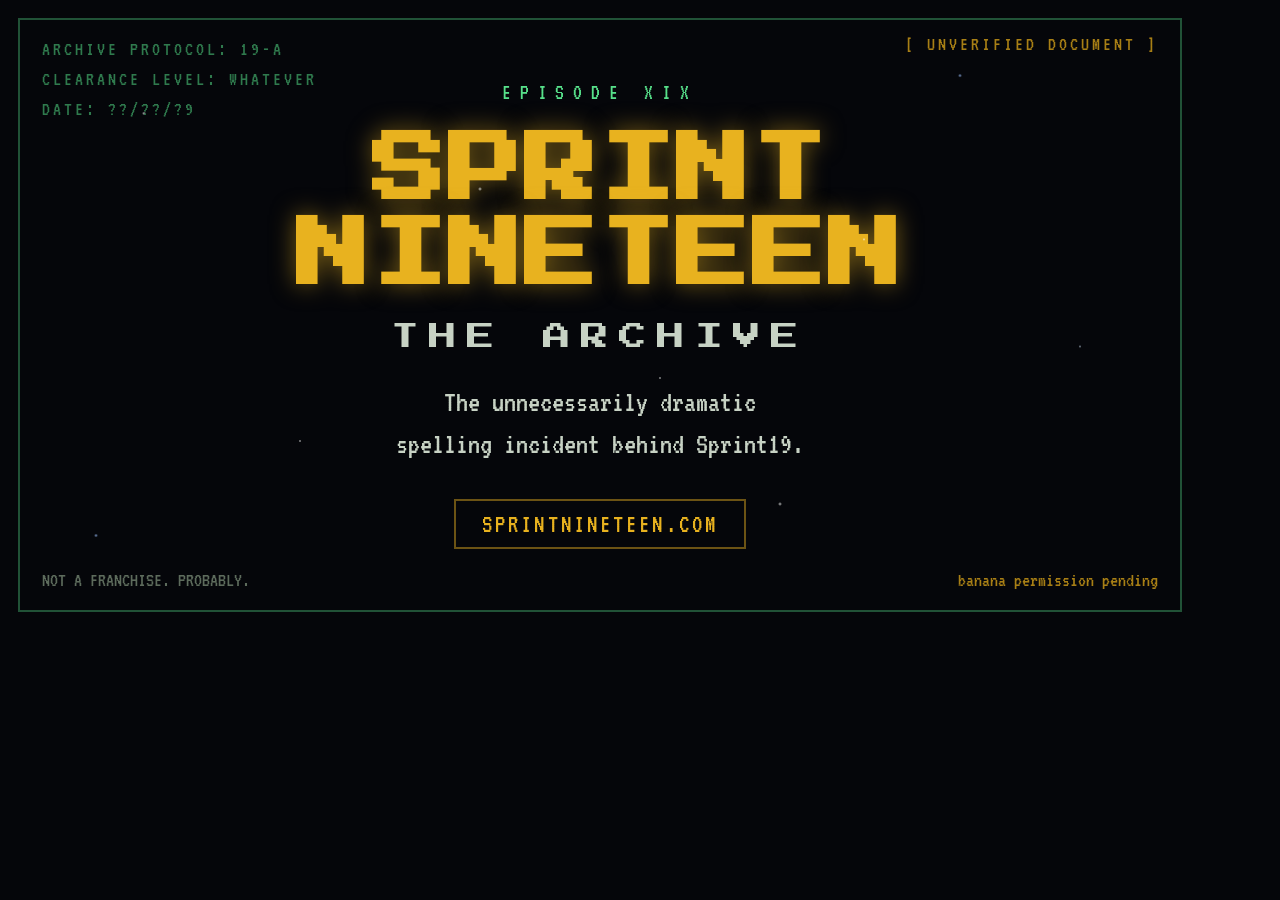
<file: og.html>
<!DOCTYPE html>
<html lang="en">
<head>
<meta charset="utf-8">
<meta name="robots" content="noindex,nofollow">
<!-- Generator template for assets/og-image.png (1200x630). Not part of the site. -->
<link href="https://fonts.googleapis.com/css2?family=Press+Start+2P&family=VT323&display=swap" rel="stylesheet">
<style>
  * { margin:0; padding:0; box-sizing:border-box; }
  html,body { width:1200px; height:630px; overflow:hidden; }
  body {
    background:#05060a;
    font-family:"VT323", monospace;
    color:#c7d2c4;
    position:relative;
    display:flex; flex-direction:column;
    justify-content:center; align-items:center;
    text-align:center;
  }
  .stars {
    position:absolute; inset:0;
    background:
      radial-gradient(2px 2px at 12% 18%, #fff, transparent),
      radial-gradient(2px 2px at 80% 12%, #9cc1ff, transparent),
      radial-gradient(1.5px 1.5px at 25% 70%, #fff, transparent),
      radial-gradient(2px 2px at 65% 80%, #fff, transparent),
      radial-gradient(1.5px 1.5px at 90% 55%, #bcd, transparent),
      radial-gradient(2px 2px at 40% 30%, #fff, transparent),
      radial-gradient(1.5px 1.5px at 55% 60%, #fff, transparent),
      radial-gradient(2px 2px at 8% 85%, #9cc1ff, transparent),
      radial-gradient(1.5px 1.5px at 72% 38%, #fff, transparent);
    opacity:.7;
  }
  .frame {
    position:absolute; inset:18px;
    border:2px solid rgba(87,224,138,.35);
    pointer-events:none;
  }
  .tl, .tr { position:absolute; top:34px; font-size:20px; letter-spacing:.15em; color:#2f7a4d; }
  .tl { left:42px; text-align:left; line-height:1.5; }
  .tr { right:42px; color:#a87f15; }
  .ep { font-size:22px; letter-spacing:.4em; color:#57e08a; margin-bottom:26px; }
  h1 {
    font-family:"Press Start 2P", monospace;
    font-size:74px; line-height:1.15; color:#e8b21f;
    text-shadow:0 0 24px rgba(232,178,31,.5);
    letter-spacing:2px;
  }
  .arch {
    font-family:"Press Start 2P", monospace;
    font-size:28px; color:#c7d2c4; letter-spacing:10px;
    margin:24px 0 30px;
  }
  .sub { font-size:30px; color:#c7d2c4; line-height:1.4; max-width:900px; }
  .domain {
    margin-top:34px; font-size:26px; letter-spacing:.12em;
    color:#57e08a; border:2px solid rgba(232,178,31,.45);
    padding:10px 26px; color:#e8b21f;
  }
  .status { position:absolute; bottom:40px; left:42px; right:42px;
    display:flex; justify-content:space-between; font-size:20px; color:#5d6b5c; }
  .status .r { color:#a87f15; }
</style>
</head>
<body>
  <div class="stars"></div>
  <div class="frame"></div>
  <div class="tl">ARCHIVE PROTOCOL: 19-A<br>CLEARANCE LEVEL: WHATEVER<br>DATE: ??/??/?9</div>
  <div class="tr">[ UNVERIFIED DOCUMENT ]</div>

  <div class="ep">EPISODE XIX</div>
  <h1>SPRINT<br>NINETEEN</h1>
  <div class="arch">THE ARCHIVE</div>
  <div class="sub">The unnecessarily dramatic<br>spelling incident behind Sprint19.</div>
  <div class="domain">SPRINTNINETEEN.COM</div>

  <div class="status">
    <span>NOT A FRANCHISE. PROBABLY.</span>
    <span class="r">banana permission pending</span>
  </div>
</body>
</html>
</file>
<file: styles.css>
/* ============================================================
   SPRINT NINETEEN :: THE ARCHIVE
   Ancient-internet artifact / CRT terminal / sci-fi crawl
   ============================================================ */

:root {
  --bg:        #05060a;
  --bg-deep:   #030407;
  --panel:     rgba(9, 14, 20, 0.78);
  --gold:      #e8b21f;
  --gold-dim:  #a87f15;
  --green:     #57e08a;
  --green-dim: #2f7a4d;
  --ink:       #c7d2c4;   /* body reading text */
  --ink-soft:  #97a596;
  --muted:     #5d6b5c;
  --line:      rgba(87, 224, 138, 0.16);
  --line-gold: rgba(232, 178, 31, 0.22);
  --danger:    #ff5f6d;

  --maxw: 760px;
  --mono: "IBM Plex Mono", ui-monospace, "SF Mono", Menlo, monospace;
  --crt:  "VT323", monospace;
  --pix:  "Press Start 2P", "VT323", monospace;
}

* { box-sizing: border-box; }

html { scroll-behavior: smooth; }

body {
  margin: 0;
  background: var(--bg-deep);
  color: var(--ink);
  font-family: var(--mono);
  font-size: 16px;
  line-height: 1.75;
  -webkit-font-smoothing: antialiased;
  overflow-x: hidden;
}

a { color: var(--green); text-decoration: none; }
a:hover { color: #aef5c4; text-shadow: 0 0 8px rgba(87,224,138,.5); }

::selection { background: rgba(232,178,31,.3); color: #fff7df; }

/* ---------- Starfield (shared bg) ---------- */
.starfield {
  position: fixed; inset: 0; z-index: 0; pointer-events: none;
  background:
    radial-gradient(1px 1px at 20% 30%, rgba(255,255,255,.9), transparent),
    radial-gradient(1px 1px at 70% 60%, rgba(180,210,255,.8), transparent),
    radial-gradient(1px 1px at 40% 80%, rgba(255,255,255,.7), transparent),
    radial-gradient(2px 2px at 85% 20%, rgba(120,170,255,.7), transparent),
    radial-gradient(1px 1px at 12% 70%, rgba(255,255,255,.6), transparent),
    radial-gradient(1px 1px at 55% 15%, rgba(255,255,255,.5), transparent),
    radial-gradient(1.5px 1.5px at 90% 85%, rgba(200,220,255,.6), transparent),
    radial-gradient(1px 1px at 33% 45%, rgba(255,255,255,.5), transparent),
    radial-gradient(1px 1px at 62% 92%, rgba(255,255,255,.45), transparent),
    radial-gradient(1px 1px at 78% 48%, rgba(255,255,255,.4), transparent);
  background-repeat: repeat;
  background-size: 600px 600px;
  animation: drift 220s linear infinite;
  opacity: .55;
}
@keyframes drift { to { background-position: 600px 1200px; } }

/* ---------- CRT overlays ---------- */
.crt-scanlines {
  position: fixed; inset: 0; z-index: 9000; pointer-events: none;
  background: repeating-linear-gradient(
    to bottom,
    rgba(0,0,0,0) 0px,
    rgba(0,0,0,0) 2px,
    rgba(0,0,0,.12) 3px,
    rgba(0,0,0,0) 4px);
  mix-blend-mode: multiply;
}
.crt-vignette {
  position: fixed; inset: 0; z-index: 8999; pointer-events: none;
  background: radial-gradient(ellipse at center, transparent 55%, rgba(0,0,0,.55) 100%);
}
.crt-flicker { animation: flicker 6s infinite steps(60); }
@keyframes flicker { 0%,97%,100%{opacity:1} 98%{opacity:.94} 99%{opacity:.98} }

@media (prefers-reduced-motion: reduce) {
  .starfield, .crt-flicker, .crt-scanlines { animation: none; }
  html { scroll-behavior: auto; }
}

/* ============================================================
   PHASE SWITCHING
   ============================================================ */
.phase { position: relative; z-index: 1; }
[hidden] { display: none !important; }
body.locked { overflow: hidden; height: 100vh; }

/* ============================================================
   BOOT SCREEN
   ============================================================ */
#boot {
  min-height: 100vh; min-height: 100svh;
  display: flex; flex-direction: column;
  align-items: center; justify-content: center;
  padding: 24px;
  text-align: center;
}
.boot-inner { width: 100%; max-width: 660px; }

.boot-meta {
  font-family: var(--crt);
  font-size: 19px;
  color: var(--green-dim);
  letter-spacing: .12em;
  text-transform: uppercase;
  text-align: left;
  margin: 0 auto 26px;
  max-width: 520px;
  min-height: 96px;
}
.boot-meta .ok    { color: var(--green); }
.boot-meta .warn  { color: var(--gold); }
.boot-meta .blink { animation: blink 1s steps(2) infinite; }
@keyframes blink { 50% { opacity: 0; } }

.transmission {
  border: 1px solid var(--line-gold);
  background: var(--panel);
  padding: 30px 28px 26px;
  position: relative;
  box-shadow: 0 0 0 1px rgba(0,0,0,.4), 0 24px 60px -30px rgba(232,178,31,.25);
}
.transmission::before {
  content: "[ UNVERIFIED TRANSMISSION ]";
  position: absolute; top: -10px; left: 50%; transform: translateX(-50%);
  background: var(--bg-deep); padding: 0 12px;
  font-family: var(--crt); font-size: 15px; letter-spacing: .25em;
  color: var(--gold-dim);
}
.transmission p {
  font-family: var(--crt);
  font-size: clamp(20px, 4.4vw, 27px);
  line-height: 1.45;
  color: var(--ink);
  margin: 4px 0;
}
.transmission p::before { content: "> "; color: var(--green); }
.transmission .lede { color: var(--gold); text-shadow: 0 0 14px rgba(232,178,31,.4); }

.boot-actions {
  margin-top: 28px;
  display: flex; flex-wrap: wrap; gap: 14px; justify-content: center;
}

/* Buttons */
.btn {
  font-family: var(--crt);
  font-size: 21px;
  letter-spacing: .06em;
  text-transform: uppercase;
  padding: 12px 22px;
  border: 1px solid var(--green);
  background: transparent;
  color: var(--green);
  cursor: pointer;
  position: relative;
  transition: transform .12s ease, background .18s ease, color .18s ease, box-shadow .18s ease;
}
.btn:hover {
  background: var(--green);
  color: #04140b;
  box-shadow: 0 0 22px rgba(87,224,138,.45);
  transform: translateY(-2px);
}
.btn:active { transform: translateY(0); }
.btn-primary {
  border-color: var(--gold);
  color: var(--gold);
  text-shadow: 0 0 10px rgba(232,178,31,.4);
}
.btn-primary:hover {
  background: var(--gold); color: #1a1304;
  box-shadow: 0 0 26px rgba(232,178,31,.5);
}

.tiny-toggle {
  margin-top: 18px;
  font-family: var(--crt);
  font-size: 17px;
  color: var(--muted);
  background: none; border: none; cursor: pointer;
  letter-spacing: .04em;
}
.tiny-toggle:hover { color: var(--green); }

/* Boot HUD (system status) */
.hud {
  margin: 30px auto 0;
  max-width: 520px;
  border: 1px dashed var(--line);
  padding: 14px 16px;
  text-align: left;
  font-family: var(--crt);
  font-size: 18px;
  color: var(--ink-soft);
}
.hud-title { color: var(--green); letter-spacing: .2em; font-size: 15px; }
.hud-row { display: flex; justify-content: space-between; gap: 12px; }
.hud-row .v { color: var(--gold); }
.hud .unstable { color: var(--danger); }

/* ============================================================
   CRAWL
   ============================================================ */
#crawl {
  position: fixed; inset: 0; z-index: 50;
  background: radial-gradient(ellipse at 50% 120%, #0b1024 0%, var(--bg-deep) 60%);
  overflow: hidden;
  display: flex; justify-content: center;
}
.crawl-fade-top {
  position: absolute; top: 0; left: 0; right: 0; height: 38vh; z-index: 3;
  background: linear-gradient(var(--bg-deep) 8%, transparent);
  pointer-events: none;
}
.crawl-viewport {
  position: absolute; top: 0; bottom: 0; left: 0; right: 0;
  perspective: 380px;
  overflow: hidden;
}
/* fixed-size tilted plane — pivot is the viewport floor, independent of how
   tall the crawl content is */
.crawl-stage {
  position: absolute; inset: 0;
  transform: rotateX(26deg);
  transform-origin: 50% 100%;
}
.crawl-text {
  position: absolute; top: 0; left: 50%;
  width: min(92%, 720px);
  transform-origin: 50% 0;
  transform: translateX(-50%);
  color: var(--gold);
  font-family: var(--crt);
  font-size: clamp(22px, 4.6vw, 34px);
  line-height: 1.55;
  text-align: justify;
  text-shadow: 0 0 16px rgba(232,178,31,.35);
  will-change: transform;
}
.crawl-title {
  text-align: center; margin-bottom: 60px;
}
.crawl-title .ep {
  font-family: var(--crt); font-size: .7em; letter-spacing: .35em;
  color: var(--green); display: block; margin-bottom: 18px;
}
.crawl-title .big {
  font-family: var(--pix);
  font-size: clamp(18px, 4.2vw, 30px);
  line-height: 1.5; color: var(--gold);
  text-shadow: 0 0 18px rgba(232,178,31,.5);
}
.crawl-text p { margin: 0 0 1.1em; }

.crawl-skip {
  position: absolute; bottom: 22px; right: 22px; z-index: 6;
}
.crawl-skip .btn { font-size: 18px; padding: 9px 16px; }

/* ---- crawl controls ---- */
.crawl-controls {
  position: absolute; bottom: 20px; left: 22px; z-index: 6;
  display: flex; flex-wrap: wrap; align-items: center; gap: 8px 12px;
  max-width: calc(100vw - 200px);
  font-family: var(--crt);
}
.cc-group { display: flex; align-items: center; gap: 6px;
  border: 1px solid var(--line); padding: 4px 8px; background: rgba(4,6,10,.7); }
.cc-label { font-size: 15px; color: var(--green-dim); letter-spacing: .15em; }
.cc-btn {
  font-family: var(--crt); font-size: 17px; line-height: 1;
  background: rgba(4,6,10,.7); border: 1px solid var(--line);
  color: var(--green); padding: 5px 10px; cursor: pointer; min-width: 30px;
}
.cc-btn:hover { background: rgba(87,224,138,.14); }
#cc-mode { color: var(--gold); border-color: var(--line-gold); min-width: 104px; text-align: left; }
.cc-val { font-size: 16px; color: var(--gold); min-width: 38px; text-align: center; }
input[type="range"].cc-range {
  -webkit-appearance: none; appearance: none;
  width: 96px; height: 3px; background: var(--green-dim); outline: none; cursor: pointer;
}
input[type="range"].cc-range::-webkit-slider-thumb {
  -webkit-appearance: none; appearance: none;
  width: 12px; height: 16px; background: var(--gold); cursor: pointer;
  box-shadow: 0 0 8px rgba(232,178,31,.6);
}
input[type="range"].cc-range::-moz-range-thumb {
  width: 12px; height: 16px; border: none; background: var(--gold); cursor: pointer;
}
.cc-group.dim { opacity: .4; }
.cc-hint {
  flex-basis: 100%; font-size: 14px; color: var(--muted); letter-spacing: .05em;
}

/* ---- 8-bit delivery scene ---- */
.crawl-scene {
  position: absolute; top: 14px; left: 0; right: 0; height: 78px;
  z-index: 4; pointer-events: none; overflow: hidden;
}
.flag {
  position: absolute; top: 6px; right: 30px;
  display: flex; flex-direction: column; align-items: center; gap: 2px;
}
.flag svg { width: 30px; height: 44px; image-rendering: pixelated; }
.flag .flag-cloth { transform-origin: left center; animation: flag-wave 1.6s ease-in-out infinite; }
.flag-label { font-family: var(--crt); font-size: 13px; color: var(--green-dim);
  letter-spacing: .08em; }
@keyframes flag-wave {
  0%,100% { transform: skewX(0) scaleX(1); }
  50%     { transform: skewX(-9deg) scaleX(.9); }
}

.worker { position: absolute; top: 22px; left: 0;
  animation: walk-across 27s linear infinite; }
.worker.w2 { animation-duration: 36s; animation-delay: -16s; opacity: .55; }
.worker .sprite { animation: bob .42s steps(2) infinite; }
.worker.w2 .sprite { animation-duration: .5s; }
.worker svg { width: 34px; height: 40px; image-rendering: pixelated; display: block; }
.legsB { opacity: 0; }
.worker .legsA { animation: legA .42s steps(1) infinite; }
.worker .legsB { animation: legB .42s steps(1) infinite; }
.worker.w2 .legsA, .worker.w2 .legsB { animation-duration: .5s; }
@keyframes walk-across {
  from { transform: translateX(-60px); }
  to   { transform: translateX(calc(100vw + 40px)); }
}
@keyframes bob { 0%,100% { transform: translateY(0); } 50% { transform: translateY(-2px); } }
@keyframes legA { 0%,49.9% { opacity: 1; } 50%,100% { opacity: 0; } }
@keyframes legB { 0%,49.9% { opacity: 0; } 50%,100% { opacity: 1; } }

@media (prefers-reduced-motion: reduce) {
  .worker, .worker .sprite, .legsA, .legsB, .flag .flag-cloth { animation: none; }
  .worker.w1 { transform: translateX(40vw); }
  .worker.w2 { display: none; }
}

@media (max-width: 640px) {
  .crawl-controls { max-width: calc(100vw - 28px); bottom: 70px; left: 14px; gap: 6px;
    background: rgba(4,6,10,.82); padding: 8px 10px; border: 1px solid var(--line); }
  .crawl-skip { bottom: 20px; right: 14px; }
  .cc-btn, .cc-label, .cc-val { font-size: 14px; }
  input[type="range"].cc-range { width: 70px; }
  .flag { right: 14px; }
}

/* ============================================================
   ARCHIVE
   ============================================================ */
#archive { padding-bottom: 80px; }

/* sticky status bar */
.statusbar {
  position: sticky; top: 0; z-index: 200;
  display: flex; align-items: center; gap: 14px;
  padding: 8px 16px;
  background: rgba(4,6,10,.92);
  border-bottom: 1px solid var(--line);
  font-family: var(--crt); font-size: 17px;
  backdrop-filter: blur(4px);
}
.statusbar .file { color: var(--green); letter-spacing: .12em; }
.statusbar .sep { color: var(--muted); }
.statusbar .nonsense { color: var(--ink-soft); flex: 1; min-width: 0;
  overflow: hidden; text-overflow: ellipsis; white-space: nowrap; }
.statusbar .pct { color: var(--gold); }
.sb-btn {
  font-family: var(--crt); font-size: 16px;
  background: none; border: 1px solid var(--line);
  color: var(--green); padding: 3px 10px; cursor: pointer; white-space: nowrap;
}
.sb-btn:hover { background: rgba(87,224,138,.12); }
.sb-btn.live { color: var(--gold); border-color: var(--line-gold); }
.sb-link { color: var(--gold); white-space: nowrap; }

/* scroll progress rail */
.progress-rail {
  position: sticky; top: 41px; z-index: 199;
  height: 2px; background: rgba(255,255,255,.05);
}
.progress-fill { height: 100%; width: 0; background: var(--gold);
  box-shadow: 0 0 10px rgba(232,178,31,.7); transition: width .1s linear; }

/* layout */
.archive-wrap {
  display: grid; grid-template-columns: 200px minmax(0, var(--maxw)) 1fr;
  gap: 0; justify-content: center;
  padding: 0 20px;
}
.chapter-nav {
  position: sticky; top: 70px; align-self: start;
  height: calc(100vh - 90px); overflow-y: auto;
  padding: 30px 14px 30px 0; margin-top: 30px;
  font-family: var(--crt); font-size: 16px;
  border-right: 1px solid var(--line);
  scrollbar-width: thin;
}
.chapter-nav h4 { color: var(--green); font-size: 14px; letter-spacing: .2em;
  margin: 0 0 12px; text-transform: uppercase; }
.chapter-nav a {
  display: block; color: var(--ink-soft); padding: 3px 0; line-height: 1.3;
  border-left: 2px solid transparent; padding-left: 8px;
}
.chapter-nav a:hover { color: var(--green); }
.chapter-nav a.active { color: var(--gold); border-left-color: var(--gold); }

.archive-body {
  padding: 40px 38px 0;
  min-width: 0;
}

/* reading content */
.doc-head {
  border: 1px solid var(--line-gold);
  padding: 22px 22px 18px; margin-bottom: 40px;
  background: var(--panel);
}
.doc-head .label { font-family: var(--crt); color: var(--gold-dim);
  font-size: 16px; letter-spacing: .2em; }
.doc-head h1 {
  font-family: var(--pix);
  font-size: clamp(16px, 3.6vw, 26px);
  color: var(--gold); margin: 14px 0 10px; line-height: 1.5;
  text-shadow: 0 0 16px rgba(232,178,31,.4);
}
.doc-head .sub { font-family: var(--crt); font-size: 20px; color: var(--ink-soft);
  margin: 0; }

h2.chapter {
  font-family: var(--crt);
  font-size: clamp(24px, 4vw, 32px);
  color: var(--green);
  letter-spacing: .04em;
  margin: 64px 0 6px;
  text-shadow: 0 0 12px rgba(87,224,138,.25);
  scroll-margin-top: 80px;
}
h2.chapter .num {
  display: block; font-family: var(--crt); font-size: 16px;
  color: var(--gold-dim); letter-spacing: .35em; margin-bottom: 2px;
}
.rule {
  border: none; height: 1px; margin: 14px 0 26px;
  background: repeating-linear-gradient(to right,
    var(--line) 0, var(--line) 8px, transparent 8px, transparent 14px);
}
.archive-body p { margin: 0 0 1.15em; }
.archive-body .whisper { color: var(--ink-soft); font-style: italic; }
.archive-body strong { color: var(--gold); font-weight: 600; }
.archive-body ul { list-style: none; padding-left: 0; }
.archive-body ul li { padding-left: 22px; position: relative; margin-bottom: .5em; }
.archive-body ul li::before { content: "▙"; position: absolute; left: 0;
  color: var(--green-dim); font-size: 12px; top: 4px; }
.archive-body .incident { color: var(--gold); font-weight: 600; }
.archive-body .creature { color: var(--green); }
.archive-body code {
  font-family: var(--mono); font-size: .92em;
  color: var(--gold); background: rgba(232,178,31,.08);
  border: 1px solid var(--line-gold); padding: 1px 6px; border-radius: 2px;
}
h3.appendix {
  font-family: var(--crt); font-size: clamp(20px, 3vw, 25px);
  color: var(--gold); letter-spacing: .06em;
  margin: 44px 0 16px; padding-bottom: 8px;
  border-bottom: 1px dashed var(--line-gold);
  scroll-margin-top: 80px;
}

/* exit door */
.exit-door {
  margin: 70px auto 0; max-width: var(--maxw);
  border: 1px solid var(--line-gold); background: var(--panel);
  padding: 34px 28px; text-align: center;
}
.exit-door .glyph { font-family: var(--pix); font-size: 22px; color: var(--gold);
  text-shadow: 0 0 18px rgba(232,178,31,.5); display:block; margin-bottom: 16px; }
.exit-door p { font-family: var(--crt); font-size: 21px; color: var(--ink-soft); margin: 6px 0; }
.exit-door .domain { font-family: var(--pix); font-size: 18px; color: var(--green); margin: 18px 0; }
.exit-door .btn { margin-top: 10px; }

.archive-footer {
  margin: 50px auto 0; max-width: var(--maxw);
  text-align: center; font-family: var(--crt); font-size: 17px;
  color: var(--muted); line-height: 1.7;
  border-top: 1px solid var(--line); padding-top: 24px;
}
.archive-footer .priv { color: var(--green-dim); margin-top: 14px; font-size: 16px; }

/* responsive */
@media (max-width: 900px) {
  .archive-wrap { grid-template-columns: minmax(0,1fr); }
  .chapter-nav { display: none; }
  .archive-body { padding: 30px 4px 0; }
}
@media (max-width: 520px) {
  body { font-size: 15px; }
  .statusbar { font-size: 15px; gap: 8px; padding: 7px 10px; }
  .statusbar .file { display: none; }
  .sb-btn { font-size: 14px; padding: 3px 7px; }
}

/* floating midi control on archive (mobile-friendly) */
.midi-float {
  position: fixed; bottom: 16px; right: 16px; z-index: 300;
  font-family: var(--crt); font-size: 16px;
  background: rgba(4,6,10,.9); border: 1px solid var(--line-gold);
  color: var(--gold); padding: 8px 14px; cursor: pointer;
}
.midi-float:hover { background: rgba(232,178,31,.12); }
.midi-float .eq { display:inline-block; margin-right: 6px; }
</file>
